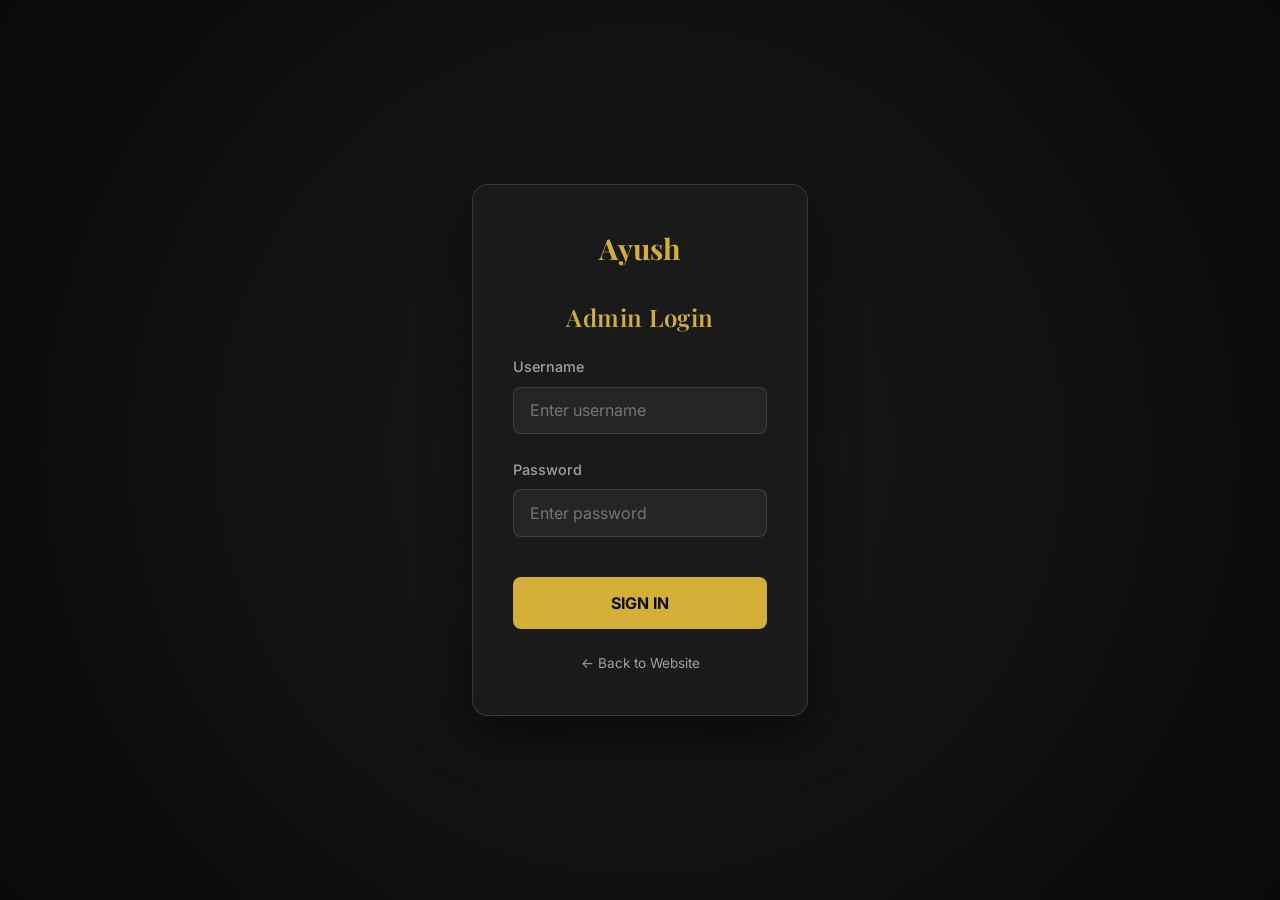
<file: index.html>
<!DOCTYPE html>
<html lang="en">
<head>
    <meta charset="UTF-8">
    <meta name="viewport" content="width=device-width, initial-scale=1.0">
    <meta name="robots" content="noindex, nofollow">
    <title>Admin Dashboard | Ayush</title>
    
    <!-- Fonts -->
    <link rel="preconnect" href="https://fonts.googleapis.com">
    <link rel="preconnect" href="https://fonts.gstatic.com" crossorigin>
    <link href="https://fonts.googleapis.com/css2?family=Inter:wght@300;400;500;600;700&family=Playfair+Display:ital,wght@0,400;0,600;0,700;1,400&display=swap" rel="stylesheet">
    
    <!-- Stylesheet -->
    <link rel="stylesheet" href="styles.css">
    
    <!-- Settings Loader -->
    <script src="settings-loader.js"></script>
    
    <!-- Session Check -->
    <script>
        if (sessionStorage.getItem('ms_admin_logged_in') !== 'true') {
            window.location.href = 'login.html';
        }
    </script>
    <style>
        :root {
            --bg-darker: #0a0a0a;
            --bg-card: #1a1a1a;
            --text-gold: #D4AF37;
            --text-white: #ffffff;
            --text-gray: #a0a0a0;
        }

        body {
            background-color: var(--bg-darker);
            color: var(--text-white);
            font-family: 'Inter', sans-serif;
            margin: 0;
            padding: 0;
            display: flex;
            min-height: 100vh;
        }

        /* Sidebar Styles */
        .sidebar {
            width: 260px;
            background-color: var(--bg-card);
            border-right: 1px solid rgba(212, 175, 55, 0.2);
            display: flex;
            flex-direction: column;
            position: fixed;
            height: 100vh;
            z-index: 100;
            transition: left 0.3s cubic-bezier(0.4, 0, 0.2, 1);
        }

        .sidebar-header {
            padding: 2rem;
            border-bottom: 1px solid rgba(212, 175, 55, 0.1);
        }

        .sidebar-nav {
            padding: 1rem 0;
            flex-grow: 1;
        }

        .nav-item {
            padding: 1rem 2rem;
            display: flex;
            align-items: center;
            gap: 1rem;
            color: #d0d0d0;
            cursor: pointer;
            transition: all 0.3s ease;
            text-decoration: none;
            font-weight: 500;
        }

        .nav-item:hover, .nav-item.active {
            color: var(--text-gold);
            background: rgba(212, 175, 55, 0.08);
        }

        .nav-item svg {
            width: 20px;
            height: 20px;
            opacity: 0.9;
        }

        /* Table Grid Styles */
        .table-grid {
            display: grid;
            grid-template-columns: repeat(6, 1fr);
            gap: 1.2rem;
            margin-top: 1rem;
        }

        .table-card {
            background: linear-gradient(145deg, var(--bg-card), #222);
            border: 1px solid rgba(212, 175, 55, 0.1);
            border-radius: 12px;
            padding: 1.2rem 0.8rem;
            text-align: center;
            transition: all 0.3s cubic-bezier(0.4, 0, 0.2, 1);
            position: relative;
            display: flex;
            flex-direction: column;
            justify-content: space-between;
            min-height: 180px;
            box-shadow: 0 4px 15px rgba(0, 0, 0, 0.3);
        }

        .table-card:hover {
            transform: translateY(-8px);
            border-color: var(--text-gold);
            box-shadow: 0 8px 25px rgba(212, 175, 55, 0.15);
        }

        .table-number {
            font-size: 1.4rem;
            font-weight: 800;
            color: var(--text-gold);
            margin-bottom: 0.5rem;
            display: block;
            font-family: 'Playfair Display', serif;
        }

        .table-status {
            font-size: 0.7rem;
            text-transform: uppercase;
            font-weight: 700;
            padding: 0.4rem 0.8rem;
            border-radius: 4px;
            letter-spacing: 1px;
            display: inline-block;
            margin: 0 auto;
        }

        .status-empty { 
            background: rgba(40, 167, 69, 0.1); 
            color: #28a745; 
            border: 1px solid rgba(40, 167, 69, 0.4); 
        }
        .status-full { 
            background: rgba(220, 53, 69, 0.1); 
            color: #dc3545; 
            border: 1px solid rgba(220, 53, 69, 0.4); 
        }
        .status-maintenance { 
            background: rgba(255, 193, 7, 0.1); 
            color: #ffc107; 
            border: 1px solid rgba(255, 193, 7, 0.4); 
        }

        .table-actions {
            margin-top: 1rem;
            display: flex;
            flex-direction: column;
            gap: 0.4rem;
        }

        @media (max-width: 1400px) {
            .table-grid { grid-template-columns: repeat(4, 1fr); }
        }

        @media (max-width: 992px) {
            .table-grid { grid-template-columns: repeat(3, 1fr); }
        }

        @media (max-width: 768px) {
            .table-grid { grid-template-columns: repeat(2, 1fr); }
        }

        /* Main Content Styles */
        .main-content {
            flex-grow: 1;
            margin-left: 260px;
            display: flex;
            flex-direction: column;
            width: calc(100% - 260px);
            transition: all 0.3s cubic-bezier(0.4, 0, 0.2, 1);
        }

        /* Mobile Adjustments */
        .mobile-menu-btn {
            display: none;
            background: none;
            border: none;
            color: var(--text-gold);
            cursor: pointer;
            padding: 0.5rem;
            z-index: 1002;
        }

        .desktop-menu-btn {
            background: none;
            border: none;
            color: var(--text-gold);
            cursor: pointer;
            padding: 0.5rem;
            display: flex;
            align-items: center;
            justify-content: center;
            transition: all 0.3s ease;
        }

        .desktop-menu-btn:hover {
            transform: scale(1.1);
        }

        /* Sidebar Collapsed State (Desktop) */
        body.sidebar-collapsed .sidebar {
            left: -260px;
        }
        body.sidebar-collapsed .main-content {
            margin-left: 0;
            width: 100%;
        }

        @media (max-width: 992px) {
            .sidebar {
                left: -260px;
            }
            .sidebar.active {
                left: 0;
            }
            .main-content {
                margin-left: 0;
                width: 100%;
            }
            .mobile-menu-btn {
                display: block;
            }
            .desktop-menu-btn {
                display: none;
            }
            .sidebar-overlay {
                display: none;
                position: fixed;
                top: 0;
                left: 0;
                width: 100%;
                height: 100%;
                background: rgba(0, 0, 0, 0.7);
                z-index: 99;
                backdrop-filter: blur(5px);
            }
            .sidebar-overlay.active {
                display: block;
            }
        }

        @media (max-width: 576px) {
            .admin-header {
                padding: 1rem;
            }
            .main-section {
                padding: 1rem;
            }
            .table-grid {
                grid-template-columns: 1fr;
            }
            .management-options {
                flex-direction: column;
            }
            .mgmt-tab-btn {
                width: 100%;
            }
            .bookings-table-wrapper {
                overflow-x: auto;
                -webkit-overflow-scrolling: touch;
            }
            .bill-content {
                width: 95% !important;
                padding: 1.5rem !important;
                margin: 1rem !important;
            }
            .stat-card {
                padding: 1rem;
            }
        }

        .main-section {
            padding: 2rem;
            flex-grow: 1;
        }

        .admin-header {
            background-color: var(--bg-card);
            padding: 1.5rem 2rem;
            display: flex;
            justify-content: space-between;
            align-items: center;
            border-bottom: 1px solid rgba(212, 175, 55, 0.2);
            position: sticky;
            top: 0;
            z-index: 90;
        }

        .admin-logo {
            font-family: 'Playfair Display', serif;
            font-size: 1.5rem;
            font-weight: 700;
            color: var(--text-white);
            text-decoration: none;
        }

        .admin-logo span {
            color: var(--text-gold);
        }

        .admin-container {
            max-width: 1200px;
            margin: 2rem auto;
            padding: 0 1rem;
        }

        .dashboard-title {
            font-family: 'Playfair Display', serif;
            font-size: 2.5rem;
            margin-bottom: 2rem;
            color: var(--text-gold);
        }

        .stats-grid {
            display: grid;
            grid-template-columns: repeat(auto-fit, minmax(200px, 1fr));
            gap: 1.5rem;
            margin-bottom: 3rem;
        }

        .stat-card {
            background-color: var(--bg-card);
            padding: 1.5rem;
            border-radius: 12px;
            border: 1px solid rgba(255, 255, 255, 0.05);
            text-align: center;
            transition: all 0.3s ease;
        }

        @keyframes spin {
            to { transform: rotate(360deg); }
        }

        .mgmt-tab-btn {
            background: rgba(255, 255, 255, 0.03);
            border: 1px solid rgba(212, 175, 55, 0.2);
            color: #d0d0d0;
            padding: 0.8rem 1.5rem;
            border-radius: 8px;
            cursor: pointer;
            font-weight: 600;
            transition: all 0.3s ease;
            display: flex;
            align-items: center;
            gap: 0.5rem;
        }

        .mgmt-tab-btn:hover {
            background: rgba(212, 175, 55, 0.1);
            border-color: var(--text-gold);
        }

        .mgmt-tab-btn.active {
            background: var(--text-gold);
            color: var(--bg-darker);
            border-color: var(--text-gold);
        }

        .mgmt-tab-btn.active span {
            color: var(--bg-darker) !important;
        }

        .stat-card h3 {
            font-size: 0.9rem;
            color: #d0d0d0;
            margin-bottom: 0.5rem;
            text-transform: uppercase;
            letter-spacing: 1px;
            font-weight: 600;
        }

        .stat-card p {
            font-size: 2rem;
            font-weight: 700;
            color: var(--text-gold);
            margin: 0;
        }

        .bookings-table-wrapper {
            background-color: var(--bg-card);
            border-radius: 12px;
            overflow: hidden;
            border: 1px solid rgba(255, 255, 255, 0.05);
            box-shadow: 0 10px 30px rgba(0, 0, 0, 0.5);
        }

        table {
            width: 100%;
            border-collapse: collapse;
            text-align: left;
        }

        thead {
            background-color: rgba(212, 175, 55, 0.1);
        }

        th {
            padding: 1.25rem 1rem;
            color: var(--text-gold);
            font-weight: 600;
            text-transform: uppercase;
            font-size: 0.8rem;
            letter-spacing: 0.5px;
        }

        td {
            padding: 1.25rem 1rem;
            border-bottom: 1px solid rgba(255, 255, 255, 0.05);
            font-size: 0.95rem;
        }

        tr:last-child td {
            border-bottom: none;
        }

        tr:hover td {
            background-color: rgba(255, 255, 255, 0.02);
        }

        .status-badge {
            padding: 0.4rem 0.8rem;
            border-radius: 20px;
            font-size: 0.75rem;
            font-weight: 600;
            text-transform: uppercase;
        }

        .status-pending { background-color: rgba(255, 193, 7, 0.2); color: #ffc107; }
        .status-confirmed { background-color: rgba(40, 167, 69, 0.2); color: #28a745; }
        .status-cancelled { background-color: rgba(220, 53, 69, 0.2); color: #dc3545; }

        .action-btn {
            background: none;
            border: 1px solid rgba(212, 175, 55, 0.3);
            color: var(--text-gold);
            padding: 0.5rem 1rem;
            border-radius: 6px;
            cursor: pointer;
            font-size: 0.85rem;
            transition: all 0.3s ease;
            margin-right: 0.5rem;
        }

        .action-btn:hover {
            background-color: var(--text-gold);
            color: var(--bg-darker);
        }

        .delete-btn {
            border-color: rgba(220, 53, 69, 0.3);
            color: #dc3545;
        }

        .delete-btn:hover {
            background-color: #dc3545;
            color: white;
        }

        /* Bill Modal Styles */
        .bill-modal {
            display: none;
            position: fixed;
            top: 0;
            left: 0;
            width: 100%;
            height: 100%;
            background: rgba(0, 0, 0, 0.8);
            z-index: 1000;
            justify-content: center;
            align-items: center;
            backdrop-filter: blur(5px);
        }

        .bill-content {
            background: var(--bg-card);
            width: 90%;
            max-width: 800px;
            max-height: 90vh;
            border-radius: 12px;
            padding: 2rem;
            border: 1px solid rgba(212, 175, 55, 0.2);
            overflow-y: auto;
            display: flex;
            flex-direction: column;
            gap: 1.5rem;
        }

        .bill-header-actions {
            display: flex;
            justify-content: space-between;
            align-items: center;
        }

        .bill-form {
            display: grid;
            grid-template-columns: 1fr 1fr;
            gap: 1.5rem;
        }

        .form-section {
            display: flex;
            flex-direction: column;
            gap: 1rem;
        }

        .item-row {
            display: grid;
            grid-template-columns: 2fr 1fr 1fr;
            gap: 0.5rem;
            margin-bottom: 0.5rem;
        }

        .bill-input {
            background: rgba(255, 255, 255, 0.08);
            border: 1px solid rgba(255, 255, 255, 0.2);
            padding: 0.8rem;
            border-radius: 4px;
            color: white;
            font-size: 0.95rem;
            width: 100%;
        }

        .bill-input::placeholder {
            color: rgba(255, 255, 255, 0.4);
        }

        .bill-input:focus {
            border-color: var(--text-gold);
            background: rgba(255, 255, 255, 0.12);
            outline: none;
        }

        select.bill-input option {
            background-color: var(--bg-card);
            color: white;
        }

        .form-section h3 {
            color: var(--text-gold);
            font-size: 1rem;
            margin-bottom: 1rem;
            border-bottom: 1px solid rgba(212, 175, 55, 0.2);
            padding-bottom: 0.5rem;
        }

        .form-section label {
            display: block;
            margin-bottom: 0.5rem;
            font-weight: 500;
            color: var(--text-white) !important; /* Force visibility */
        }

        /* Receipt Preview */
        #receipt-preview {
            background: white;
            color: black;
            padding: 2rem;
            font-family: 'Courier New', Courier, monospace;
            border-radius: 4px;
            display: none; /* Only show when generating */
        }

        .receipt-header {
            text-align: center;
            border-bottom: 1px dashed black;
            padding-bottom: 1rem;
            margin-bottom: 1rem;
        }

        .receipt-body {
            margin-bottom: 1rem;
        }

        .receipt-line {
            display: flex;
            justify-content: space-between;
            margin-bottom: 0.3rem;
        }

        .receipt-footer {
            border-top: 1px dashed black;
            padding-top: 1rem;
            text-align: center;
        }

        .receipt-footer b {
            display: block;
            margin-top: 1rem;
            font-size: 1.2rem;
        }

        @media print {
            body {
                background: white !important;
                color: black !important;
                margin: 0 !important;
                padding: 0 !important;
                display: block !important;
            }
            .sidebar, .main-content, .admin-header, .admin-container, .bill-modal {
                display: none !important;
            }
            #receipt-preview {
                display: block !important;
                visibility: visible !important;
                position: absolute !important;
                left: 0 !important;
                top: 0 !important;
                width: 100% !important;
                padding: 20px !important;
            }
            #receipt-preview * {
                visibility: visible !important;
            }
        }

        .empty-state {
            padding: 4rem 2rem;
            text-align: center;
            color: var(--text-gray);
        }

        .empty-state svg {
            width: 64px;
            height: 64px;
            margin-bottom: 1rem;
            stroke: var(--text-gold);
            opacity: 0.5;
        }

        .settings-grid {
            display: grid;
            grid-template-columns: repeat(auto-fit, minmax(300px, 1fr));
            gap: 2rem;
        }

        .settings-card {
            background: var(--bg-card);
            border: 1px solid rgba(212, 175, 55, 0.1);
            border-radius: 12px;
            padding: 1.5rem;
            box-shadow: 0 4px 15px rgba(0, 0, 0, 0.3);
        }

        .settings-card h4 {
            color: var(--text-gold);
            margin-top: 0;
            margin-bottom: 1.5rem;
            border-bottom: 1px solid rgba(212, 175, 55, 0.1);
            padding-bottom: 0.5rem;
        }

        .settings-group {
            margin-bottom: 1.5rem;
        }

        .settings-group label {
            display: block;
            margin-bottom: 0.5rem;
            font-size: 0.9rem;
            color: var(--text-gray);
        }

        .settings-group input[type="text"],
        .settings-group input[type="password"],
        .settings-group input[type="color"] {
            width: 100%;
            background: rgba(255, 255, 255, 0.05);
            border: 1px solid rgba(255, 255, 255, 0.1);
            padding: 0.8rem;
            border-radius: 6px;
            color: white;
            transition: all 0.3s ease;
        }

        .settings-group input:focus {
            border-color: var(--text-gold);
            outline: none;
            background: rgba(255, 255, 255, 0.08);
        }

        .toggle-group {
            display: flex;
            justify-content: space-between;
            align-items: center;
            padding: 0.8rem 0;
            border-bottom: 1px solid rgba(255, 255, 255, 0.05);
        }

        .toggle-group:last-child {
            border-bottom: none;
        }

        .switch {
            position: relative;
            display: inline-block;
            width: 50px;
            height: 24px;
        }

        .switch input {
            opacity: 0;
            width: 0;
            height: 0;
        }

        .slider {
            position: absolute;
            cursor: pointer;
            top: 0;
            left: 0;
            right: 0;
            bottom: 0;
            background-color: #333;
            transition: .4s;
            border-radius: 24px;
        }

        .slider:before {
            position: absolute;
            content: "";
            height: 18px;
            width: 18px;
            left: 3px;
            bottom: 3px;
            background-color: white;
            transition: .4s;
            border-radius: 50%;
        }

        input:checked + .slider {
            background-color: #28a745;
        }

        input:checked + .slider:before {
            transform: translateX(26px);
        }

        .save-btn {
            background: var(--text-gold);
            color: var(--bg-darker);
            border: none;
            padding: 1rem 2rem;
            border-radius: 8px;
            font-weight: 700;
            cursor: pointer;
            width: 100%;
            margin-top: 1rem;
            transition: all 0.3s ease;
        }

        .save-btn:hover {
            transform: translateY(-2px);
            box-shadow: 0 4px 15px rgba(212, 175, 55, 0.3);
        }

        /* Sliding Tabs Support */
        .admin-container {
            overflow: hidden;
            position: relative;
            padding: 0 !important; /* Managed by tabs */
            max-width: 100% !important;
        }

        .tabs-slider {
            display: flex;
            transition: transform 0.6s cubic-bezier(0.23, 1, 0.32, 1);
            width: 700%; /* 7 tabs */
        }

        .tab-content {
            width: 14.285%; /* 100/7 */
            flex-shrink: 0;
            padding: 2rem;
            box-sizing: border-box;
            min-height: 80vh;
        }

        /* Scrollable Options */
        .management-options {
            display: flex;
            gap: 1rem;
            margin-bottom: 2rem;
            overflow-x: auto;
            padding: 0.5rem 0.2rem 1.5rem;
            flex-wrap: nowrap !important; /* Force single line */
            -webkit-overflow-scrolling: touch;
            scrollbar-width: thin;
            scrollbar-color: var(--text-gold) rgba(255,255,255,0.05);
        }

        .management-options::-webkit-scrollbar {
            height: 4px;
        }
        .management-options::-webkit-scrollbar-track {
            background: rgba(255,255,255,0.05);
            border-radius: 10px;
        }
        .management-options::-webkit-scrollbar-thumb {
            background: var(--text-gold);
            border-radius: 10px;
        }

        .mgmt-tab-btn {
            flex-shrink: 0; /* Don't squash buttons */
            min-width: 180px;
        }

        @media (max-width: 768px) {
            .bookings-table-wrapper {
                overflow-x: auto;
            }
            
            .dashboard-title {
                font-size: 2rem;
            }
        }
    </style>
</head>
<body>
    <div class="sidebar-overlay" id="sidebar-overlay" onclick="toggleSidebar()"></div>
    
    <!-- Sidebar -->
    <aside class="sidebar" id="sidebar">
        <div class="sidebar-header">
            <a href="index.html" class="admin-logo">
                <span>Ayush</span>
            </a>
        </div>
        <nav class="sidebar-nav">
            <div class="nav-item active" onclick="switchTab('billing')">
                <svg width="24" height="24" viewBox="0 0 24 24" fill="none" stroke="currentColor" stroke-width="2"><path d="M19 21l-7-5-7 5V5a2 2 0 0 1 2-2h10a2 2 0 0 1 2 2z"></path></svg>
                Billing & Bookings
            </div>
            <div class="nav-item" onclick="switchTab('tables')">
                <svg width="24" height="24" viewBox="0 0 24 24" fill="none" stroke="currentColor" stroke-width="2"><rect x="3" y="3" width="18" height="18" rx="2" ry="2"></rect><line x1="3" y1="9" x2="21" y2="9"></line><line x1="9" y1="21" x2="9" y2="9"></line></svg>
                Table Status
            </div>
            <div class="nav-item" onclick="switchTab('requests')">
                <svg width="24" height="24" viewBox="0 0 24 24" fill="none" stroke="currentColor" stroke-width="2"><path d="M21 15a2 2 0 0 1-2 2H7l-4 4V5a2 2 0 0 1 2-2h14a2 2 0 0 1 2 2z"></path></svg>
                Customer Orders
            </div>
            <div class="nav-item" onclick="switchTab('settings')">
                <svg width="24" height="24" viewBox="0 0 24 24" fill="none" stroke="currentColor" stroke-width="2"><circle cx="12" cy="12" r="3"></circle><path d="M19.4 15a1.65 1.65 0 0 0 .33 1.82l.06.06a2 2 0 0 1 0 2.83 2 2 0 0 1-2.83 0l-.06-.06a1.65 1.65 0 0 0-1.82-.33 1.65 1.65 0 0 0-1 1.51V21a2 2 0 0 1-2 2 2 2 0 0 1-2-2v-.09A1.65 1.65 0 0 0 9 19.4a1.65 1.65 0 0 0-1.82.33l-.06.06a2 2 0 0 1-2.83 0 2 2 0 0 1 0-2.83l.06-.06a1.65 1.65 0 0 0 .33-1.82 1.65 1.65 0 0 0-1.51-1H3a2 2 0 0 1-2-2 2 2 0 0 1 2-2h.09A1.65 1.65 0 0 0 4.6 9a1.65 1.65 0 0 0-.33-1.82l-.06-.06a2 2 0 0 1 0-2.83 2 2 0 0 1 2.83 0l.06.06a1.65 1.65 0 0 0 1.82.33H9a1.65 1.65 0 0 0 1-1.51V3a2 2 0 0 1 2-2 2 2 0 0 1 2 2v.09a1.65 1.65 0 0 0 1 1.51 1.65 1.65 0 0 0 1.82-.33l.06-.06a2 2 0 0 1 2.83 0 2 2 0 0 1 0 2.83l-.06.06a1.65 1.65 0 0 0-.33 1.82V9a1.65 1.65 0 0 0 1.51 1H21a2 2 0 0 1 2 2 2 2 0 0 1-2 2h-.09a1.65 1.65 0 0 0-1.51 1z"></path></svg>
                Menu Settings
            </div>
            <div class="nav-item" onclick="switchTab('management')">
                <svg width="24" height="24" viewBox="0 0 24 24" fill="none" stroke="currentColor" stroke-width="2"><rect x="3" y="3" width="7" height="7"></rect><rect x="14" y="3" width="7" height="7"></rect><rect x="14" y="14" width="7" height="7"></rect><rect x="3" y="14" width="7" height="7"></rect></svg>
                Management
            </div>
            <div class="nav-item" onclick="switchTab('accounts')">
                <svg width="24" height="24" viewBox="0 0 24 24" fill="none" stroke="currentColor" stroke-width="2"><rect x="2" y="7" width="20" height="14" rx="2" ry="2"></rect><path d="M16 21V5a2 2 0 0 0-2-2h-4a2 2 0 0 0-2 2v16"></path></svg>
                Accounts
            </div>
            <div class="nav-item" onclick="switchTab('website-settings')">
                <svg width="24" height="24" viewBox="0 0 24 24" fill="none" stroke="currentColor" stroke-width="2"><circle cx="12" cy="12" r="3"></circle><path d="M19.4 15a1.65 1.65 0 0 0 .33 1.82l.06.06a2 2 0 0 1 0 2.83 2 2 0 0 1-2.83 0l-.06-.06a1.65 1.65 0 0 0-1.82-.33 1.65 1.65 0 0 0-1 1.51V21a2 2 0 0 1-2 2 2 2 0 0 1-2-2v-.09A1.65 1.65 0 0 0 9 19.4a1.65 1.65 0 0 0-1.82.33l-.06.06a2 2 0 0 1-2.83 0 2 2 0 0 1 0-2.83l.06-.06a1.65 1.65 0 0 0 .33-1.82 1.65 1.65 0 0 0-1.51-1H3a2 2 0 0 1-2-2 2 2 0 0 1 2-2h.09A1.65 1.65 0 0 0 4.6 9a1.65 1.65 0 0 0-.33-1.82l-.06-.06a2 2 0 0 1 0-2.83 2 2 0 0 1 2.83 0l.06.06a1.65 1.65 0 0 0 1.82.33H9a1.65 1.65 0 0 0 1-1.51V3a2 2 0 0 1 2-2 2 2 0 0 1 2 2v.09a1.65 1.65 0 0 0 1 1.51 1.65 1.65 0 0 0 1.82-.33l.06-.06a2 2 0 0 1 2.83 0 2 2 0 0 1 0 2.83l-.06.06a1.65 1.65 0 0 0-.33 1.82V9a1.65 1.65 0 0 0 1.51 1H21a2 2 0 0 1 2 2 2 2 0 0 1-2 2h-.09a1.65 1.65 0 0 0-1.51 1z"></path></svg>
                Website Settings
            </div>
        </nav>
        <div style="padding: 2rem; border-top: 1px solid rgba(212, 175, 55, 0.1); display: flex; flex-direction: column; gap: 0.5rem;">
            <a href="home.html" class="nav-item" style="padding: 0.8rem 1rem;">
                <svg width="20" height="20" viewBox="0 0 24 24" fill="none" stroke="currentColor" stroke-width="2"><path d="M3 9l9-7 9 7v11a2 2 0 0 1-2 2H5a2 2 0 0 1-2-2z"></path><polyline points="9 22 9 12 15 12 15 22"></polyline></svg>
                View Website
            </a>
            <a href="order.html" class="nav-item" style="padding: 0.8rem 1rem;">
                <svg width="20" height="20" viewBox="0 0 24 24" fill="none" stroke="currentColor" stroke-width="2"><path d="M16 4h2a2 2 0 0 1 2 2v14a2 2 0 0 1-2 2H6a2 2 0 0 1-2-2V6a2 2 0 0 1 2-2h2"></path><rect x="8" y="2" width="8" height="4" rx="1" ry="1"></rect></svg>
                Order Portal
            </a>
            <a href="kitchen.html" class="nav-item" style="padding: 0.8rem 1rem;">
                <svg width="20" height="20" viewBox="0 0 24 24" fill="none" stroke="currentColor" stroke-width="2"><path d="M3 2v7c0 1.1.9 2 2 2h4a2 2 0 0 0 2-2V2"></path><path d="M7 2v20"></path><path d="M21 15V2v0a5 5 0 0 0-5 5v6c0 1.1.9 2 2 2h3Zm0 0v7"></path></svg>
                Cooking Portal
            </a>
            <a href="waiter.html" class="nav-item" style="padding: 0.8rem 1rem;">
                <svg width="20" height="20" viewBox="0 0 24 24" fill="none" stroke="currentColor" stroke-width="2"><circle cx="12" cy="12" r="10"></circle><polyline points="12 6 12 12 16 14"></polyline></svg>
                Waiter Portal
            </a>
            <div class="nav-item" onclick="adminLogout()" style="padding: 0.8rem 1rem; color: #dc3545;">
                <svg width="20" height="20" viewBox="0 0 24 24" fill="none" stroke="currentColor" stroke-width="2"><path d="M9 21H5a2 2 0 0 1-2-2V5a2 2 0 0 1 2-2h4"></path><polyline points="16 17 21 12 16 7"></polyline><line x1="21" y1="12" x2="9" y2="12"></line></svg>
                Logout
            </div>
        </div>
    </aside>

    <div class="main-content">
        <header class="admin-header">
            <div style="display: flex; align-items: center; gap: 1rem;">
                <button class="mobile-menu-btn" onclick="toggleSidebar()">
                    <svg width="24" height="24" viewBox="0 0 24 24" fill="none" stroke="currentColor" stroke-width="2"><line x1="3" y1="12" x2="21" y2="12"></line><line x1="3" y1="6" x2="21" y2="6"></line><line x1="3" y1="18" x2="21" y2="18"></line></svg>
                </button>
                <button class="desktop-menu-btn" onclick="toggleDesktopSidebar()">
                    <svg width="24" height="24" viewBox="0 0 24 24" fill="none" stroke="currentColor" stroke-width="2"><line x1="3" y1="12" x2="21" y2="12"></line><line x1="3" y1="6" x2="21" y2="6"></line><line x1="3" y1="18" x2="21" y2="18"></line></svg>
                </button>
                <h2 id="current-tab-title" style="color: var(--text-gold);">Billing & Bookings</h2>
            </div>
            <div class="admin-nav">
                <span id="last-update" style="font-size: 0.8rem; color: var(--text-gray); margin-right: 1rem;"></span>
            </div>
        </header>

        <main class="admin-container">
            <div class="tabs-slider" id="tabs-slider">
                <!-- Billing Tab -->
                <div id="billing-tab" class="tab-content">
                    <div class="settings-header" style="display: flex; justify-content: space-between; align-items: center; margin-bottom: 2rem;">
                        <h3>Reservations & Walk-ins</h3>
                        <button class="action-btn" style="border-color: #28a745; color: #28a745;" onclick="openBillModal()">+ New Quick Bill (Walk-in)</button>
                    </div>
                    
                    <div class="stats-grid">
                        <div class="stat-card depth-card">
                            <h3>Total Bookings</h3>
                            <p id="total-bookings">0</p>
                        </div>
                        <div class="stat-card depth-card">
                            <h3>Today's Bookings</h3>
                            <p id="today-bookings">0</p>
                        </div>
                        <div class="stat-card depth-card">
                            <h3>Pending</h3>
                            <p id="pending-bookings">0</p>
                        </div>
                    </div>

                    <div class="bookings-table-wrapper">
                        <table id="bookings-table">
                            <thead>
                                <tr>
                                    <th>Date & Time</th>
                                    <th>Customer</th>
                                    <th>Guests</th>
                                    <th>Preference</th>
                                    <th>Status</th>
                                    <th>Actions</th>
                                </tr>
                            </thead>
                            <tbody id="bookings-list">
                                <!-- Bookings will be injected here -->
                            </tbody>
                        </table>
                        <div id="empty-state" class="empty-state" style="display: none;">
                            <svg width="24" height="24" viewBox="0 0 24 24" fill="none" stroke="currentColor" stroke-width="2"><path d="M19 21l-7-5-7 5V5a2 2 0 0 1 2-2h10a2 2 0 0 1 2 2z"></path></svg>
                            <h3>No bookings found</h3>
                            <p>New reservations will appear here as they come in.</p>
                        </div>
                    </div>
                </div>

                <!-- Table Status Tab -->
                <div id="tables-tab" class="tab-content">
                    <div class="settings-header" style="display: flex; justify-content: space-between; align-items: center; margin-bottom: 2rem;">
                        <h3>Table Management</h3>
                        <button class="action-btn" style="border-color: var(--text-gold); color: var(--text-gold);" onclick="addNewTable()">+ Add New Table</button>
                    </div>
                    
                    <div class="table-grid" id="table-status-grid">
                        <!-- Tables will be injected here -->
                    </div>
                </div>

                <!-- Customer Requests Tab -->
                <div id="requests-tab" class="tab-content">
                    <div class="settings-header" style="display: flex; justify-content: space-between; align-items: center; margin-bottom: 2rem;">
                        <h3>Live Customer Orders</h3>
                        <span id="request-count-badge" class="status-badge status-full">0 New</span>
                    </div>
                    
                    <div class="bookings-table-wrapper">
                        <table>
                            <thead>
                                <tr>
                                    <th>Table</th>
                                    <th>Order Items</th>
                                    <th>Total</th>
                                    <th>Time</th>
                                    <th>Actions</th>
                                </tr>
                            </thead>
                            <tbody id="customer-requests-list">
                                <!-- Requests will be injected here -->
                            </tbody>
                        </table>
                    </div>
                </div>

                <!-- Settings Tab -->
                <div id="settings-tab" class="tab-content">
                    <div class="settings-header" style="display: flex; justify-content: space-between; align-items: center; margin-bottom: 2rem;">
                        <h3>Menu Management</h3>
                        <button class="action-btn" onclick="openAddFoodModal()">+ Add New Food</button>
                    </div>
                    
                    <div class="bookings-table-wrapper">
                        <table id="menu-management-table">
                            <thead>
                                <tr>
                                    <th>Category</th>
                                    <th>Food Name</th>
                                    <th>Price</th>
                                    <th>Actions</th>
                                </tr>
                            </thead>
                            <tbody id="menu-items-list">
                                <!-- Menu items will be injected here -->
                            </tbody>
                        </table>
                    </div>
                </div>

                <!-- Management Tab -->
                <div id="management-tab" class="tab-content">
                    <div class="settings-header" style="display: flex; justify-content: space-between; align-items: center; margin-bottom: 2rem;">
                        <h3>Management Dashboard</h3>
                    </div>
                    
                    <div class="management-options">
                        <button class="mgmt-tab-btn depth-card" id="btn-total-sales" onclick="switchManagementSubTab('total-sales')">
                            Total Sales <span id="mgmt-total-sales" style="color: var(--text-gold);">₹0</span>
                        </button>
                        <button class="mgmt-tab-btn depth-card" id="btn-profit" onclick="switchManagementSubTab('profit')">
                            Profit <span id="mgmt-profit" style="color: var(--text-gold);">₹0</span>
                        </button>
                        <button class="mgmt-tab-btn depth-card" id="btn-staff-expense" onclick="switchManagementSubTab('staff-expense')">
                            Staff Expense <span id="mgmt-staff-expense" style="color: var(--text-gold);">₹0</span>
                        </button>
                        <button class="mgmt-tab-btn depth-card" id="btn-requirement" onclick="switchManagementSubTab('requirement')">
                            Requirement
                        </button>
                        <button class="mgmt-tab-btn depth-card" id="btn-stock" onclick="switchManagementSubTab('stock')">
                            Stock
                        </button>
                    </div>

                    <div id="mgmt-content" class="bookings-table-wrapper" style="padding: 2rem; background: var(--bg-card); border-radius: 8px; border: 1px solid rgba(212, 175, 55, 0.1);">
                        <h4 id="mgmt-subtab-title" style="color: var(--text-gold); margin-bottom: 1rem;">Total Sales Overview</h4>
                        <div id="mgmt-subtab-body">
                            <!-- Content will be injected here -->
                        </div>
                    </div>
                </div>

                <!-- Accounts Tab -->
                <div id="accounts-tab" class="tab-content">
                    <div class="settings-header" style="display: flex; justify-content: space-between; align-items: center; margin-bottom: 2rem;">
                        <h3>Financial Accounts</h3>
                    </div>
                    
                    <div class="management-options">
                        <button class="mgmt-tab-btn depth-card" id="btn-online-trans" onclick="switchAccountsSubTab('online')">
                            Online Transactions <span id="acc-online-total" style="color: var(--text-gold);">₹0</span>
                        </button>
                        <button class="mgmt-tab-btn depth-card" id="btn-offline-trans" onclick="switchAccountsSubTab('offline')">
                            Offline (Cash) <span id="acc-offline-total" style="color: var(--text-gold);">₹0</span>
                        </button>
                    </div>

                    <div id="acc-content" class="bookings-table-wrapper" style="padding: 2rem; background: var(--bg-card); border-radius: 8px; border: 1px solid rgba(212, 175, 55, 0.1);">
                        <h4 id="acc-subtab-title" style="color: var(--text-gold); margin-bottom: 1rem;">Transaction History</h4>
                        <div id="acc-subtab-body">
                            <table style="width: 100%; border-collapse: collapse;">
                                <thead>
                                    <tr style="border-bottom: 2px solid rgba(212, 175, 55, 0.2);">
                                        <th style="text-align: left; padding: 1rem 0;">Date</th>
                                        <th style="text-align: left; padding: 1rem 0;">Customer</th>
                                        <th style="text-align: right; padding: 1rem 0;">Amount</th>
                                        <th style="text-align: center; padding: 1rem 0;">Status</th>
                                    </tr>
                                </thead>
                                <tbody id="acc-transactions-list">
                                    <!-- Transactions will be injected here -->
                                </tbody>
                            </table>
                        </div>
                    </div>
                </div>

                <!-- Website Settings Tab -->
                <div id="website-settings-tab" class="tab-content">
                    <div class="settings-header" style="display: flex; justify-content: space-between; align-items: center; margin-bottom: 2rem;">
                        <h3>Website Control Panel</h3>
                    </div>

                    <div class="settings-grid">
                        <!-- General Settings -->
                        <div class="settings-card">
                            <h4>General Information</h4>
                            <div class="settings-group">
                                <label>Website Name</label>
                                <input type="text" id="set-website-name" placeholder="Ayush Restaurant">
                            </div>
                            <div class="settings-group">
                                <label>Logo Text / URL</label>
                                <input type="text" id="set-website-logo" placeholder="Ayush">
                            </div>
                            <div class="settings-group">
                                <label>Theme Color</label>
                                <input type="color" id="set-theme-color" value="#D4AF37">
                            </div>
                        </div>

                        <!-- Portal Control -->
                        <div class="settings-card">
                            <h4>Portal Visibility</h4>
                            <div class="toggle-group">
                                <span>Order Portal</span>
                                <label class="switch">
                                    <input type="checkbox" id="set-portal-order" checked>
                                    <span class="slider"></span>
                                </label>
                            </div>
                            <div class="toggle-group">
                                <span>Kitchen Portal</span>
                                <label class="switch">
                                    <input type="checkbox" id="set-portal-kitchen" checked>
                                    <span class="slider"></span>
                                </label>
                            </div>
                            <div class="toggle-group">
                                <span>Waiter Portal</span>
                                <label class="switch">
                                    <input type="checkbox" id="set-portal-waiter" checked>
                                    <span class="slider"></span>
                                </label>
                            </div>
                            <div class="toggle-group">
                                <span>Order Sound Effect</span>
                                <label class="switch">
                                    <input type="checkbox" id="set-sound-enabled" checked>
                                    <span class="slider"></span>
                                </label>
                            </div>
                        </div>

                        <!-- Security -->
                        <div class="settings-card">
                            <h4>Admin Security</h4>
                            <div class="settings-group">
                                <label>New Admin Password</label>
                                <input type="password" id="set-new-password" placeholder="Leave blank to keep current">
                            </div>
                            <div class="settings-group">
                                <label>Confirm Password</label>
                                <input type="password" id="set-confirm-password" placeholder="Confirm new password">
                            </div>
                        </div>
                    </div>

                    <div style="margin-top: 2rem; display: flex; justify-content: flex-end;">
                        <button class="save-btn" style="max-width: 300px;" onclick="saveWebsiteSettings()">Save All Changes</button>
                    </div>
                </div>
            </div>
        </main>
    </div>

    <!-- Food Item Modal -->
    <div id="food-modal" class="bill-modal" role="dialog" aria-modal="true" aria-labelledby="food-modal-title">
        <div class="bill-content">
            <div class="bill-header-actions">
                <h2 id="food-modal-title" style="color: var(--text-gold);">Add New Food</h2>
                <button class="action-btn delete-btn" onclick="closeFoodModal()" aria-label="Close modal">Close</button>
            </div>
            
            <div class="bill-form">
                <p id="food-modal-desc" class="visually-hidden">Enter the details of the food item to add or edit in the menu.</p>
                <label for="food-category" style="font-size: 0.8rem; color: var(--text-gray);">Category</label>
                <select id="food-category" class="bill-input">
                    <option value="tandoor">Tandoor & Starters</option>
                    <option value="chinese">Chinese</option>
                    <option value="indian">Indian Main Course</option>
                    <option value="cocktails">Cocktails & Mocktails</option>
                    <option value="whisky">Whisky & Spirits</option>
                    <option value="beverages">Beverages</option>
                </select>
                
                <label style="font-size: 0.8rem; color: var(--text-gray); margin-top: 1rem;">Food Name</label>
                <input type="text" id="food-name" class="bill-input" placeholder="Enter food name">
                
                <label style="font-size: 0.8rem; color: var(--text-gray); margin-top: 1rem;">Price (₹)</label>
                <input type="number" id="food-price" class="bill-input" placeholder="Enter price">
                
                <input type="hidden" id="edit-food-index">
                <input type="hidden" id="edit-food-category">

                <button class="action-btn" style="margin-top: 2rem; border-color: #28a745; color: #28a745;" onclick="saveFoodItem()">Save Food Item</button>
            </div>
        </div>
    </div>

    <!-- Staff Modal -->
    <div id="staff-modal" class="bill-modal" role="dialog" aria-modal="true" aria-labelledby="staff-modal-title">
        <div class="bill-content" style="max-width: 500px;">
            <div class="bill-header-actions">
                <h2 id="staff-modal-title" style="color: var(--text-gold);">Add New Staff</h2>
                <button class="action-btn delete-btn" onclick="closeStaffModal()" aria-label="Close modal">Close</button>
            </div>
            
            <div class="bill-form">
                <label style="font-size: 0.8rem; color: var(--text-gray);">Staff Name</label>
                <input type="text" id="staff-name" class="bill-input" placeholder="Enter full name">
                
                <label style="font-size: 0.8rem; color: var(--text-gray); margin-top: 1rem;">Department</label>
                <select id="staff-dept" class="bill-input">
                    <option value="Kitchen">Kitchen</option>
                    <option value="Service">Service</option>
                    <option value="Utilities">Utilities</option>
                    <option value="Maintenance">Maintenance</option>
                    <option value="Management">Management</option>
                    <option value="Bar">Bar</option>
                </select>

                <label style="font-size: 0.8rem; color: var(--text-gray); margin-top: 1rem;">Salary (₹)</label>
                <input type="number" id="staff-salary" class="bill-input" placeholder="Enter monthly salary">
                
                <input type="hidden" id="edit-staff-index">

                <button class="action-btn" style="margin-top: 2rem; border-color: #28a745; color: #28a745; width: 100%;" onclick="saveStaffMember()">Save Staff Member</button>
            </div>
        </div>
    </div>

    <!-- Requirement Modal -->
    <div id="requirement-modal" class="bill-modal" role="dialog" aria-modal="true" aria-labelledby="requirement-modal-title">
        <div class="bill-content" style="max-width: 600px;">
            <div class="bill-header-actions">
                <h2 id="requirement-modal-title" style="color: var(--text-gold);">Add Food Requirement</h2>
                <button class="action-btn delete-btn" onclick="closeRequirementModal()" aria-label="Close modal">Close</button>
            </div>
            
            <div class="bill-form">
                <label style="font-size: 0.8rem; color: var(--text-gray);">Food Name</label>
                <div style="display: flex; gap: 0.5rem; margin-bottom: 1rem;">
                    <input type="text" id="req-food-name" class="bill-input" style="margin-bottom: 0;" placeholder="e.g. Chicken Tikka">
                    <button class="action-btn" id="ai-suggest-btn" onclick="suggestRequirementAI()" style="border-color: #007bff; color: #007bff; white-space: nowrap; display: flex; align-items: center; gap: 0.5rem;">
                        <svg width="16" height="16" viewBox="0 0 24 24" fill="none" stroke="currentColor" stroke-width="2"><path d="M21 12.79A9 9 0 1 1 11.21 3 7 7 0 0 0 21 12.79z"></path></svg>
                        Suggest AI
                    </button>
                </div>
                
                <div id="ai-loading" style="display: none; font-size: 0.8rem; color: #007bff; margin-bottom: 1rem; align-items: center; gap: 0.5rem;">
                    <div class="spinner" style="width: 12px; height: 12px; border: 2px solid #007bff; border-top-color: transparent; border-radius: 50%; animation: spin 1s linear infinite;"></div>
                    AI is analyzing ingredients...
                </div>
                
                <label style="font-size: 0.8rem; color: var(--text-gray);">Ingredients & Requirements</label>
                <textarea id="req-details" class="bill-input" style="min-height: 150px; padding: 1rem; line-height: 1.5;" placeholder="List all ingredients and making requirements..."></textarea>
                
                <label style="font-size: 0.8rem; color: var(--text-gray); margin-top: 1rem;">Estimated Cost (₹)</label>
                <input type="number" id="req-cost" class="bill-input" placeholder="Enter estimated making cost">

                <input type="hidden" id="edit-req-index">

                <button class="action-btn" style="margin-top: 2rem; border-color: #28a745; color: #28a745; width: 100%;" onclick="saveRequirement()">Save Requirement</button>
            </div>
        </div>
    </div>

    <!-- Bill Generation Modal -->
    <div id="bill-modal" class="bill-modal" role="dialog" aria-modal="true" aria-labelledby="bill-modal-title" aria-describedby="bill-modal-desc">
        <div class="bill-content">
            <div class="bill-header-actions">
                <h2 id="bill-modal-title" style="color: var(--text-gold);">Generate Bill</h2>
                <button class="action-btn delete-btn" onclick="closeBillModal()" aria-label="Close modal">Close</button>
            </div>
            
            <div class="bill-form">
                <p id="bill-modal-desc" class="visually-hidden">Fill in the customer details and items to generate a printable receipt.</p>
                <div class="form-section">
                    <h3>Customer Details</h3>
                    <input type="text" id="bill-cust-name" class="bill-input" placeholder="Customer Name">
                    <input type="text" id="bill-cust-phone" class="bill-input" placeholder="Phone Number">
                    <input type="text" id="bill-table-no" class="bill-input" placeholder="Table Number">
                    
                    <label style="display: block; margin-top: 1rem; color: var(--text-gray); font-size: 0.8rem;">Payment Method</label>
                    <select id="bill-payment-method" class="bill-input" onchange="toggleChangeCalculator()">
                        <option value="Offline">Offline (Cash)</option>
                        <option value="Online">Online (UPI/Card)</option>
                    </select>

                    <div id="offline-calculator" style="margin-top: 1.5rem; padding: 1rem; background: rgba(212, 175, 55, 0.05); border-radius: 8px; border: 1px solid rgba(212, 175, 55, 0.1);">
                        <div style="display: flex; gap: 1rem;">
                            <div style="flex: 1;">
                                <label style="display: block; color: var(--text-gray); font-size: 0.75rem; margin-bottom: 0.4rem;">Amount Received (₹)</label>
                                <input type="number" id="bill-amt-received" class="bill-input" style="margin-bottom: 0;" placeholder="0.00" oninput="calculateReturnAmount()">
                            </div>
                            <div style="flex: 1;">
                                <label style="display: block; color: var(--text-gold); font-size: 0.75rem; margin-bottom: 0.4rem;">Return Amount (₹)</label>
                                <div id="bill-amt-return" style="font-size: 1.2rem; font-weight: 700; color: var(--text-gold); padding: 0.6rem 0;">₹0.00</div>
                            </div>
                        </div>
                    </div>
                </div>
                
                <div class="form-section">
                    <div style="display: flex; justify-content: space-between; align-items: center;">
                        <h3>Items</h3>
                        <button class="action-btn" onclick="addBillItem()">+ Add Item</button>
                    </div>
                    <div id="bill-items-list">
                        <!-- Item rows will be added here -->
                    </div>

                    <div id="bill-summary" style="margin-top: 1.5rem; padding-top: 1.5rem; border-top: 1px dashed rgba(212, 175, 55, 0.2);">
                        <div style="display: flex; justify-content: space-between; color: var(--text-gray); font-size: 0.9rem; margin-bottom: 0.5rem;">
                            <span>Subtotal</span>
                            <span id="bill-subtotal-val">₹0.00</span>
                        </div>
                        <div style="display: flex; justify-content: space-between; color: var(--text-gray); font-size: 0.9rem; margin-bottom: 0.8rem;">
                            <span>GST (5%)</span>
                            <span id="bill-gst-val">₹0.00</span>
                        </div>
                        <div style="display: flex; justify-content: space-between; color: var(--text-gold); font-size: 1.2rem; font-weight: 700; border-top: 1px solid rgba(212, 175, 55, 0.1); padding-top: 0.8rem;">
                            <span>Grand Total</span>
                            <span id="bill-total-val">₹0.00</span>
                        </div>
                    </div>
                </div>
            </div>

            <div style="display: flex; gap: 1rem; margin-top: 1rem;">
                <button class="action-btn" style="flex: 1; border-color: var(--text-gold); color: var(--text-gold);" onclick="saveCurrentOrder()">Save Order</button>
                <button class="action-btn" style="flex: 1; border-color: #28a745; color: #28a745;" onclick="generateAndPrintBill()">Generate & Print Bill</button>
            </div>
        </div>
    </div>

    <!-- Receipt Preview (Hidden normally, used for printing) -->
    <div id="receipt-preview"></div>

    <!-- Menu Items Datalist for Billing -->
    <datalist id="menu-items-datalist">
        <!-- Will be populated by JS -->
    </datalist>

    <script src="menu-data.js"></script>
    <script src="notifications.js"></script>
    <script src="admin.js"></script>
</body>
</html>
</file>
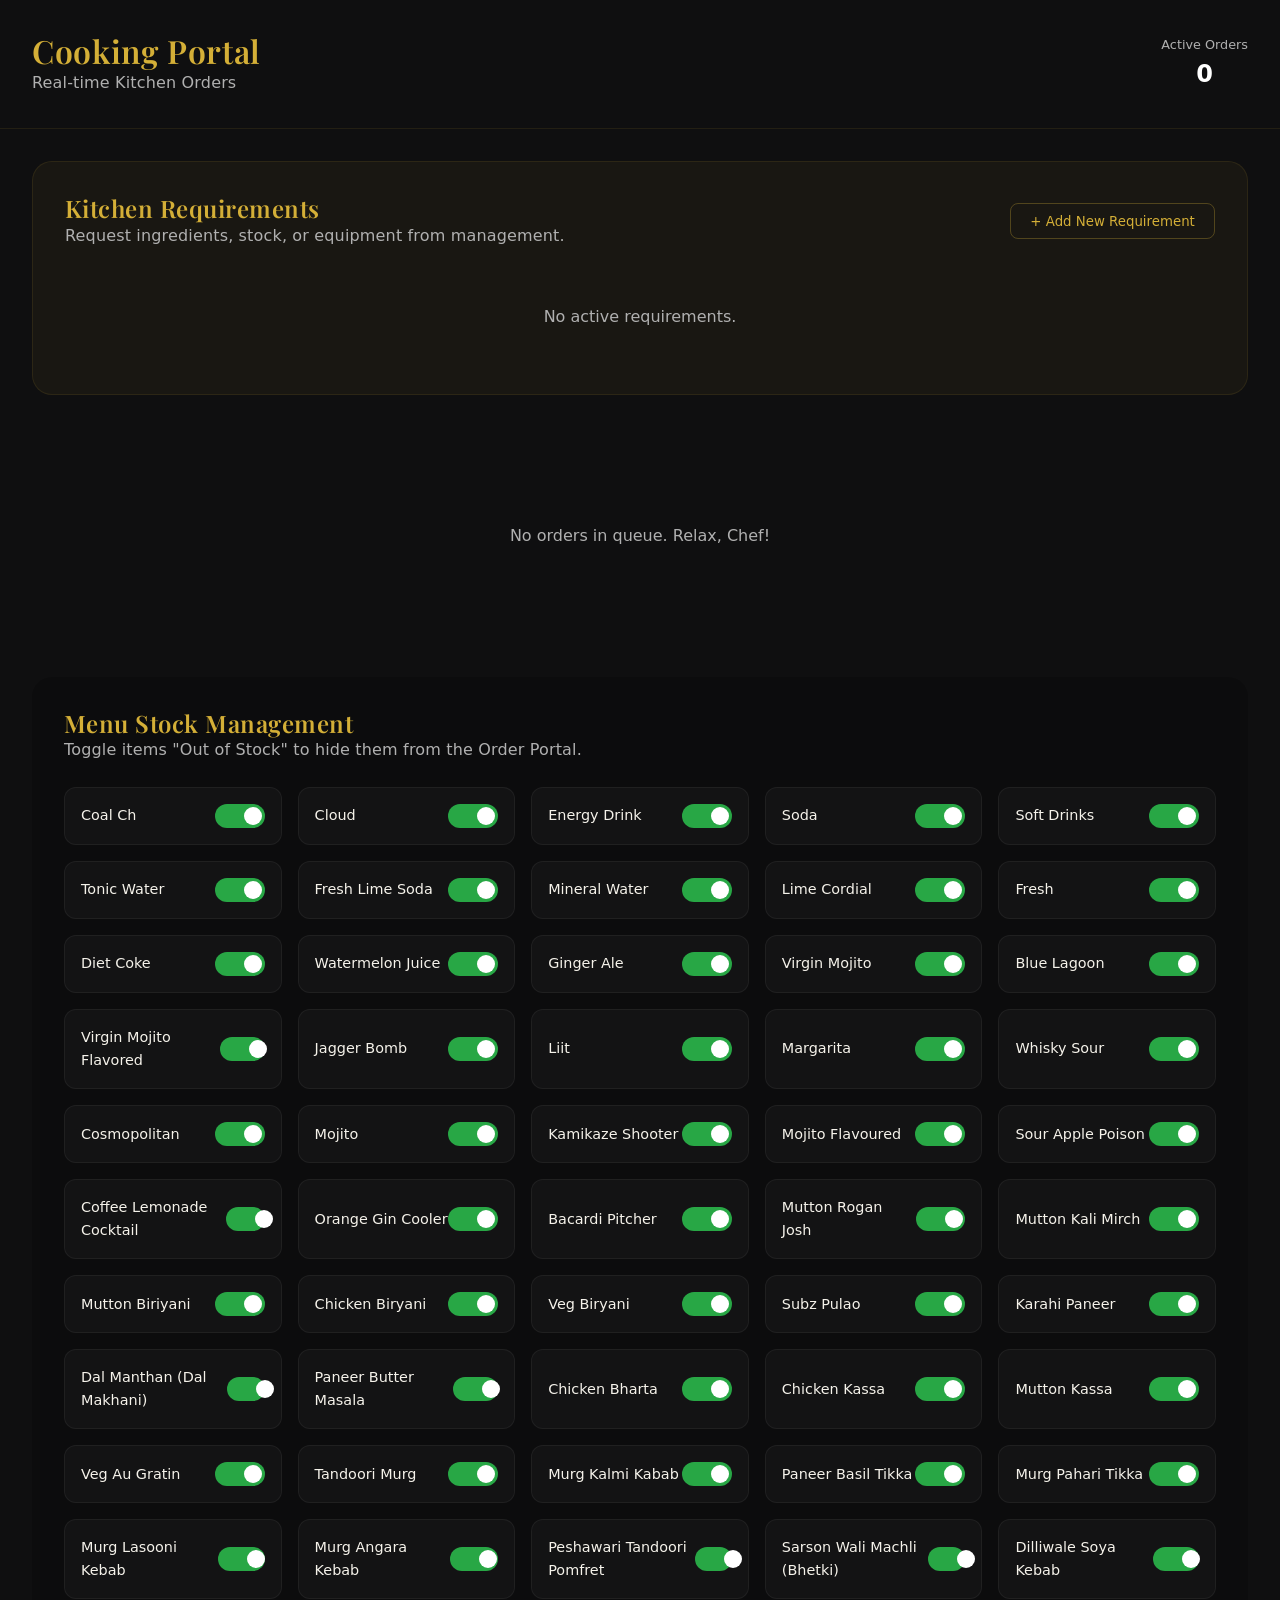
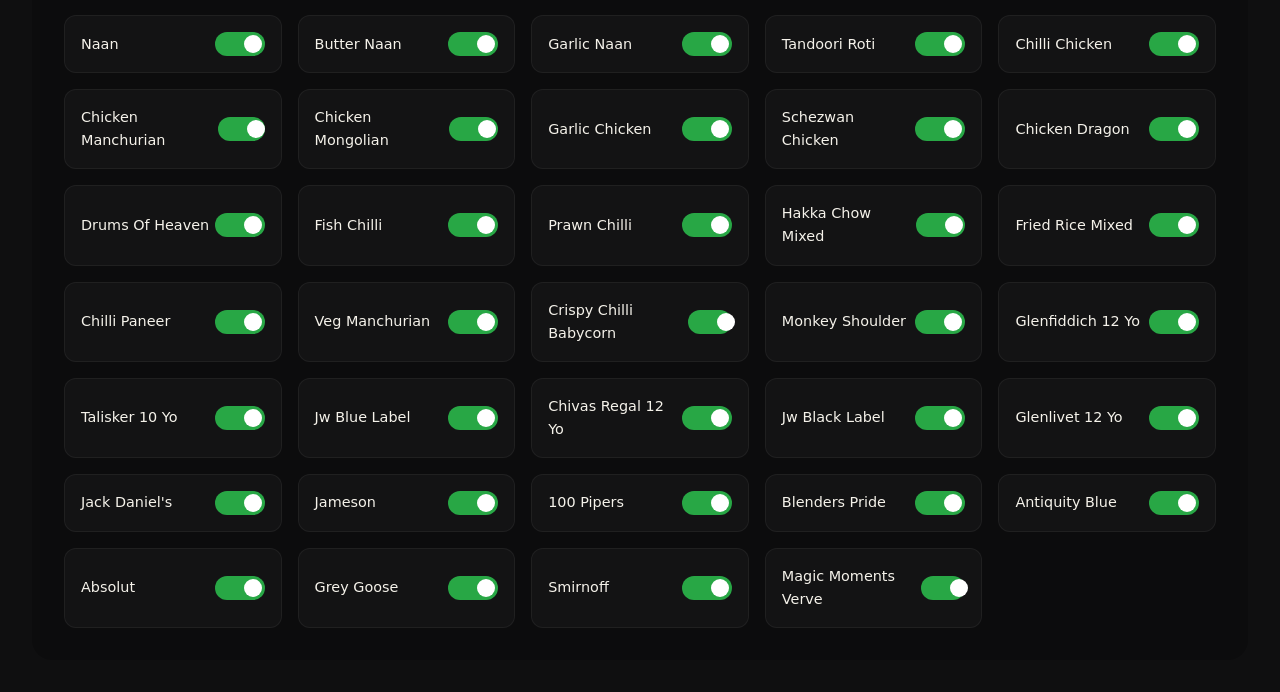
<file: kitchen.html>
<!DOCTYPE html>
<html lang="en">
<head>
    <meta charset="UTF-8">
    <meta name="viewport" content="width=device-width, initial-scale=1.0">
    <title>Cooking Portal | Ayush</title>
    <link rel="stylesheet" href="styles.css">
    <!-- Settings Loader -->
    <script src="settings-loader.js"></script>
    <link rel="preconnect" href="https://fonts.googleapis.com">
    <link rel="preconnect" href="https://fonts.gstatic.com" crossorigin>
    <link href="https://fonts.googleapis.com/css2?family=Playfair+Display:wght@700&family=Plus+Jakarta+Sans:wght@400;500;600;700&display=swap" rel="stylesheet">
    <style>
        .kitchen-grid {
            display: grid;
            grid-template-columns: repeat(auto-fill, minmax(350px, 1fr));
            gap: 2rem;
            padding: 2rem;
        }
        .order-card {
            background: var(--color-bg-card);
            border: 1px solid rgba(212, 175, 55, 0.2);
            border-radius: 20px;
            padding: 1.5rem;
            display: flex;
            flex-direction: column;
            gap: 1rem;
        }
        .order-header {
            display: flex;
            justify-content: space-between;
            align-items: center;
            border-bottom: 1px solid rgba(255,255,255,0.1);
            padding-bottom: 1rem;
        }
        .table-badge {
            background: var(--color-gold);
            color: var(--color-bg-matte);
            padding: 0.4rem 1rem;
            border-radius: 50px;
            font-weight: 700;
        }
        .item-list {
            list-style: none;
            padding: 0;
        }
        .item-row {
            display: flex;
            justify-content: space-between;
            padding: 0.8rem 0;
            border-bottom: 1px solid rgba(255,255,255,0.05);
        }
        .item-qty {
            background: rgba(212, 175, 55, 0.1);
            color: var(--color-gold);
            padding: 0.2rem 0.6rem;
            border-radius: 6px;
            font-weight: 700;
            margin-right: 10px;
        }
        .stock-panel {
            padding: 2rem;
            background: rgba(0,0,0,0.2);
            border-radius: 20px;
            margin: 2rem;
        }
        .stock-grid {
            display: grid;
            grid-template-columns: repeat(auto-fill, minmax(200px, 1fr));
            gap: 1rem;
            margin-top: 1.5rem;
        }
        .stock-item {
            background: rgba(255,255,255,0.03);
            padding: 1rem;
            border-radius: 12px;
            display: flex;
            justify-content: space-between;
            align-items: center;
            border: 1px solid rgba(255,255,255,0.05);
        }
        .toggle-switch {
            position: relative;
            display: inline-block;
            width: 50px;
            height: 24px;
        }
        .toggle-switch input { opacity: 0; width: 0; height: 0; }
        .slider {
            position: absolute;
            cursor: pointer;
            top: 0; left: 0; right: 0; bottom: 0;
            background-color: #444;
            transition: .4s;
            border-radius: 24px;
        }
        .slider:before {
            position: absolute;
            content: "";
            height: 18px; width: 18px;
            left: 3px; bottom: 3px;
            background-color: white;
            transition: .4s;
            border-radius: 50%;
        }
        input:checked + .slider { background-color: #28a745; }
        input:checked + .slider:before { transform: translateX(26px); }

        /* Requirement Styles */
        .requirement-panel {
            padding: 2rem;
            background: rgba(212, 175, 55, 0.05);
            border-radius: 20px;
            margin: 2rem;
            border: 1px solid rgba(212, 175, 55, 0.1);
        }
        .requirement-grid {
            display: grid;
            grid-template-columns: repeat(auto-fill, minmax(300px, 1fr));
            gap: 1.5rem;
            margin-top: 1.5rem;
        }
        .requirement-card {
            background: var(--color-bg-card);
            border: 1px solid rgba(255,255,255,0.05);
            border-radius: 15px;
            padding: 1.2rem;
            position: relative;
        }
        .requirement-card h3 {
            color: var(--color-gold);
            font-size: 1.1rem;
            margin-bottom: 0.5rem;
        }
        .requirement-card p {
            font-size: 0.85rem;
            color: var(--color-gray);
            line-height: 1.4;
        }

        /* Modal Styles */
        .bill-modal {
            display: none;
            position: fixed;
            top: 0; left: 0; width: 100%; height: 100%;
            background: rgba(0, 0, 0, 0.8);
            z-index: 2000;
            justify-content: center;
            align-items: center;
            backdrop-filter: blur(5px);
        }
        .bill-content {
            background: var(--color-bg-card);
            width: 90%;
            max-width: 600px;
            border-radius: 20px;
            padding: 2rem;
            border: 1px solid rgba(212, 175, 55, 0.2);
        }
        .bill-input {
            background: rgba(255, 255, 255, 0.05);
            border: 1px solid rgba(255, 255, 255, 0.1);
            padding: 0.8rem;
            border-radius: 8px;
            color: white;
            width: 100%;
            margin-bottom: 1rem;
        }
        .action-btn {
            background: none;
            border: 1px solid rgba(212, 175, 55, 0.3);
            color: var(--color-gold);
            padding: 0.6rem 1.2rem;
            border-radius: 8px;
            cursor: pointer;
            transition: all 0.3s ease;
        }
        .action-btn:hover {
            background: var(--color-gold);
            color: var(--color-bg-matte);
        }
    </style>
</head>
<body style="background: var(--color-bg-matte);">
    <header style="padding: 2rem; border-bottom: 1px solid rgba(212, 175, 55, 0.1); display: flex; justify-content: space-between; align-items: center;">
        <div>
            <h1 style="font-family: 'Playfair Display', serif; color: var(--color-gold);">Cooking Portal</h1>
            <p style="color: var(--color-gray);">Real-time Kitchen Orders</p>
        </div>
        <div id="status-bar" style="display: flex; gap: 2rem;">
            <div class="stat-card" style="text-align: center;">
                <div style="font-size: 0.8rem; color: var(--color-gray);">Active Orders</div>
                <div id="active-count" style="font-size: 1.5rem; font-weight: 700; color: white;">0</div>
            </div>
        </div>
    </header>

    <main>
        <div class="requirement-panel">
            <div style="display: flex; justify-content: space-between; align-items: center;">
                <div>
                    <h2 style="font-family: 'Playfair Display', serif; color: var(--color-gold);">Kitchen Requirements</h2>
                    <p style="color: var(--color-gray);">Request ingredients, stock, or equipment from management.</p>
                </div>
                <button class="action-btn" onclick="openKitchenReqModal()">+ Add New Requirement</button>
            </div>
            <div class="requirement-grid" id="kitchen-req-grid">
                <!-- Requirements will be injected here -->
            </div>
        </div>

        <div class="kitchen-grid" id="kitchen-queue">
            <!-- Orders will be injected here -->
        </div>

        <div class="stock-panel">
            <h2 style="font-family: 'Playfair Display', serif; color: var(--color-gold);">Menu Stock Management</h2>
            <p style="color: var(--color-gray);">Toggle items "Out of Stock" to hide them from the Order Portal.</p>
            <div class="stock-grid" id="stock-grid">
                <!-- Stock items will be injected here -->
            </div>
        </div>
    </main>

    <!-- Requirement Modal -->
    <div id="kitchen-req-modal" class="bill-modal">
        <div class="bill-content">
            <div style="display: flex; justify-content: space-between; align-items: center; margin-bottom: 2rem;">
                <h2 id="kreq-modal-title" style="color: var(--color-gold); font-family: 'Playfair Display', serif;">New Requirement</h2>
                <button class="action-btn" style="border-color: #dc3545; color: #dc3545;" onclick="closeKitchenReqModal()">Close</button>
            </div>
            
            <div class="bill-form">
                <label style="font-size: 0.8rem; color: var(--color-gray);">Item Name</label>
                <div style="display: flex; gap: 0.5rem; margin-bottom: 1rem;">
                    <input type="text" id="kreq-name" class="bill-input" style="margin-bottom: 0;" placeholder="e.g. Chicken breast (5kg)">
                    <button class="action-btn" id="kreq-ai-btn" onclick="suggestKitchenReqAI()" style="border-color: #007bff; color: #007bff; white-space: nowrap; display: flex; align-items: center; gap: 0.5rem;">
                        <svg width="16" height="16" viewBox="0 0 24 24" fill="none" stroke="currentColor" stroke-width="2"><path d="M21 12.79A9 9 0 1 1 11.21 3 7 7 0 0 0 21 12.79z"></path></svg>
                        Suggest AI
                    </button>
                </div>

                <div id="kreq-ai-loading" style="display: none; font-size: 0.8rem; color: #007bff; margin-bottom: 1rem; align-items: center; gap: 0.5rem;">
                    <div class="spinner" style="width: 12px; height: 12px; border: 2px solid #007bff; border-top-color: transparent; border-radius: 50%; animation: spin 1s linear infinite;"></div>
                    AI is analyzing ingredients...
                </div>
                
                <label style="font-size: 0.8rem; color: var(--color-gray);">Additional Details</label>
                <textarea id="kreq-details" class="bill-input" style="min-height: 120px; padding: 1rem; line-height: 1.5;" placeholder="List specific requirements or brands..."></textarea>
                
                <label style="font-size: 0.8rem; color: var(--color-gray);">Estimated Cost (₹)</label>
                <input type="number" id="kreq-cost" class="bill-input" placeholder="Enter estimated cost">

                <input type="hidden" id="edit-kreq-index">

                <button class="action-btn" style="margin-top: 1rem; border-color: #28a745; color: #28a745; width: 100%;" onclick="saveKitchenRequirement()">Submit to Management</button>
            </div>
        </div>
    </div>

    <script src="menu-data.js"></script>
    <script src="notifications.js"></script>
    <script src="kitchen.js"></script>
</body>
</html>
</file>
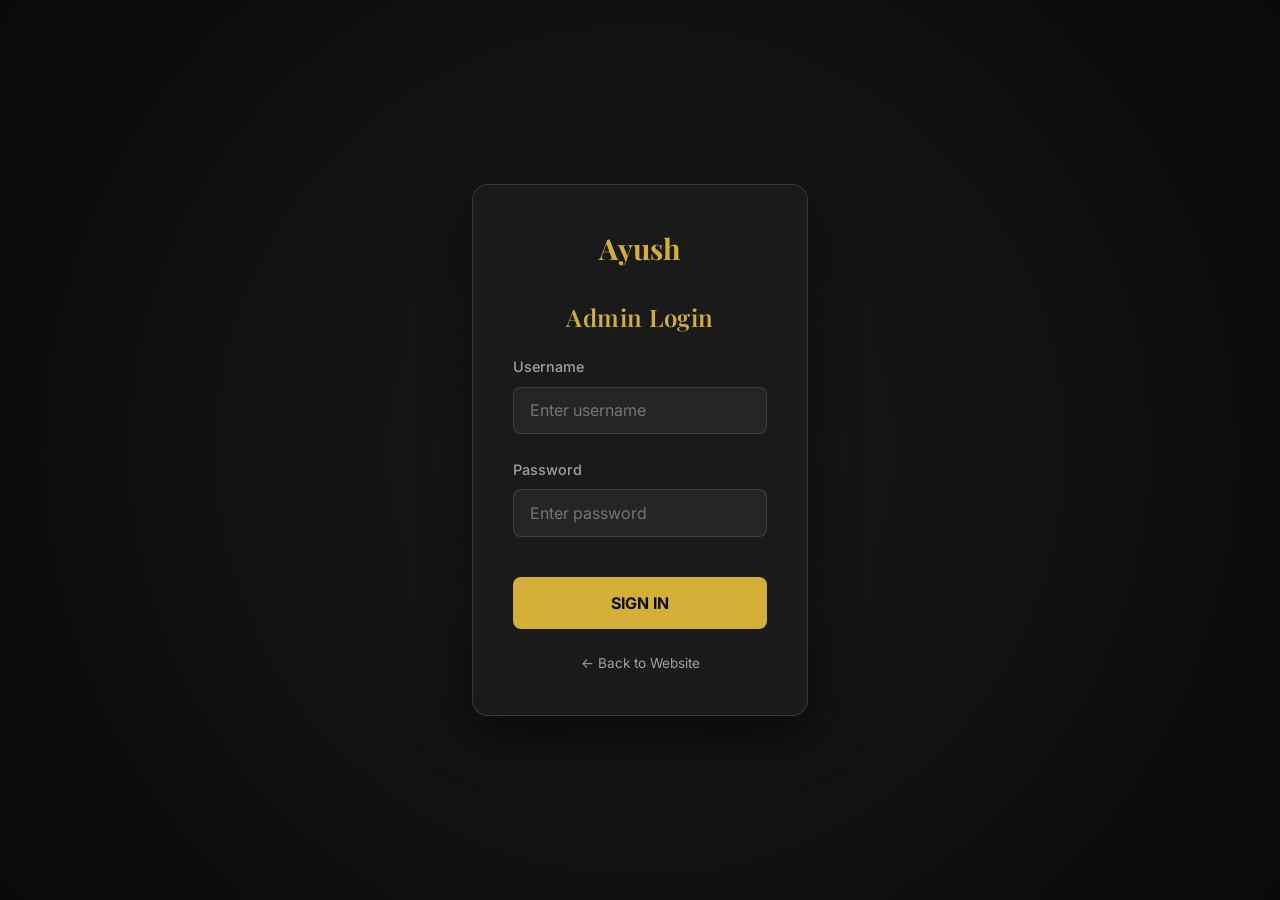
<file: login.html>
<!DOCTYPE html>
<html lang="en">
<head>
    <meta charset="UTF-8">
    <meta name="viewport" content="width=device-width, initial-scale=1.0">
    <title>Admin Login | Ayush</title>
    
    <!-- Fonts -->
    <link rel="preconnect" href="https://fonts.googleapis.com">
    <link rel="preconnect" href="https://fonts.gstatic.com" crossorigin>
    <link href="https://fonts.googleapis.com/css2?family=Inter:wght@300;400;500;600;700&family=Playfair+Display:ital,wght@0,400;0,600;0,700;1,400&display=swap" rel="stylesheet">
    
    <!-- Stylesheet -->
    <link rel="stylesheet" href="styles.css">
    
    <!-- Settings Loader -->
    <script src="settings-loader.js"></script>
    <style>
        :root {
            --bg-darker: #0a0a0a;
            --bg-card: #1a1a1a;
            --text-gold: #D4AF37;
            --text-white: #ffffff;
            --text-gray: #a0a0a0;
        }

        body {
            background-color: var(--bg-darker);
            color: var(--text-white);
            font-family: 'Inter', sans-serif;
            margin: 0;
            padding: 0;
            display: flex;
            justify-content: center;
            align-items: center;
            min-height: 100vh;
            background: radial-gradient(circle at center, #1a1a1a 0%, #0a0a0a 100%);
        }

        .login-container {
            width: 100%;
            max-width: 400px;
            padding: 2rem;
        }

        .login-card {
            background: var(--bg-card);
            padding: 2.5rem;
            border-radius: 16px;
            border: 1px solid rgba(212, 175, 55, 0.2);
            box-shadow: 0 20px 50px rgba(0, 0, 0, 0.5);
            text-align: center;
        }

        .login-logo {
            font-family: 'Playfair Display', serif;
            font-size: 1.8rem;
            font-weight: 700;
            color: var(--text-white);
            margin-bottom: 2rem;
            display: block;
        }

        .login-logo span {
            color: var(--text-gold);
        }

        .form-group {
            margin-bottom: 1.5rem;
            text-align: left;
        }

        .form-group label {
            display: block;
            margin-bottom: 0.5rem;
            color: var(--text-gray);
            font-size: 0.9rem;
            font-weight: 500;
        }

        .form-input {
            width: 100%;
            padding: 0.8rem 1rem;
            background: rgba(255, 255, 255, 0.05);
            border: 1px solid rgba(212, 175, 55, 0.2);
            border-radius: 8px;
            color: white;
            font-size: 1rem;
            outline: none;
            transition: all 0.3s ease;
        }

        .form-input:focus {
            border-color: var(--text-gold);
            background: rgba(255, 255, 255, 0.1);
            box-shadow: 0 0 10px rgba(212, 175, 55, 0.1);
        }

        .login-btn {
            width: 100%;
            padding: 1rem;
            background: var(--text-gold);
            color: var(--bg-darker);
            border: none;
            border-radius: 8px;
            font-weight: 700;
            font-size: 1rem;
            text-transform: uppercase;
            cursor: pointer;
            transition: all 0.3s ease;
            margin-top: 1rem;
        }

        .login-btn:hover {
            transform: translateY(-2px);
            box-shadow: 0 5px 15px rgba(212, 175, 55, 0.3);
        }

        .error-msg {
            color: #dc3545;
            font-size: 0.85rem;
            margin-top: 1rem;
            display: none;
        }

        .back-link {
            display: inline-block;
            margin-top: 1.5rem;
            color: var(--text-gray);
            text-decoration: none;
            font-size: 0.85rem;
            transition: color 0.3s ease;
        }

        .back-link:hover {
            color: var(--text-gold);
        }
    </style>
</head>
<body>

    <div class="login-container">
        <div class="login-card">
            <a href="home.html" class="login-logo">
                <span>Ayush</span>
            </a>
            <h2 style="font-family: 'Playfair Display', serif; margin-bottom: 1.5rem; color: var(--text-gold);">Admin Login</h2>
            
            <form id="login-form">
                <div class="form-group">
                    <label for="username">Username</label>
                    <input type="text" id="username" class="form-input" placeholder="Enter username" required>
                </div>
                <div class="form-group">
                    <label for="password">Password</label>
                    <input type="password" id="password" class="form-input" placeholder="Enter password" required>
                </div>
                
                <div id="error-message" class="error-msg">Invalid username or password.</div>
                
                <button type="submit" class="login-btn">Sign In</button>
            </form>
            
            <a href="home.html" class="back-link">← Back to Website</a>
        </div>
    </div>

    <script src="login.js"></script>
</body>
</html>
</file>
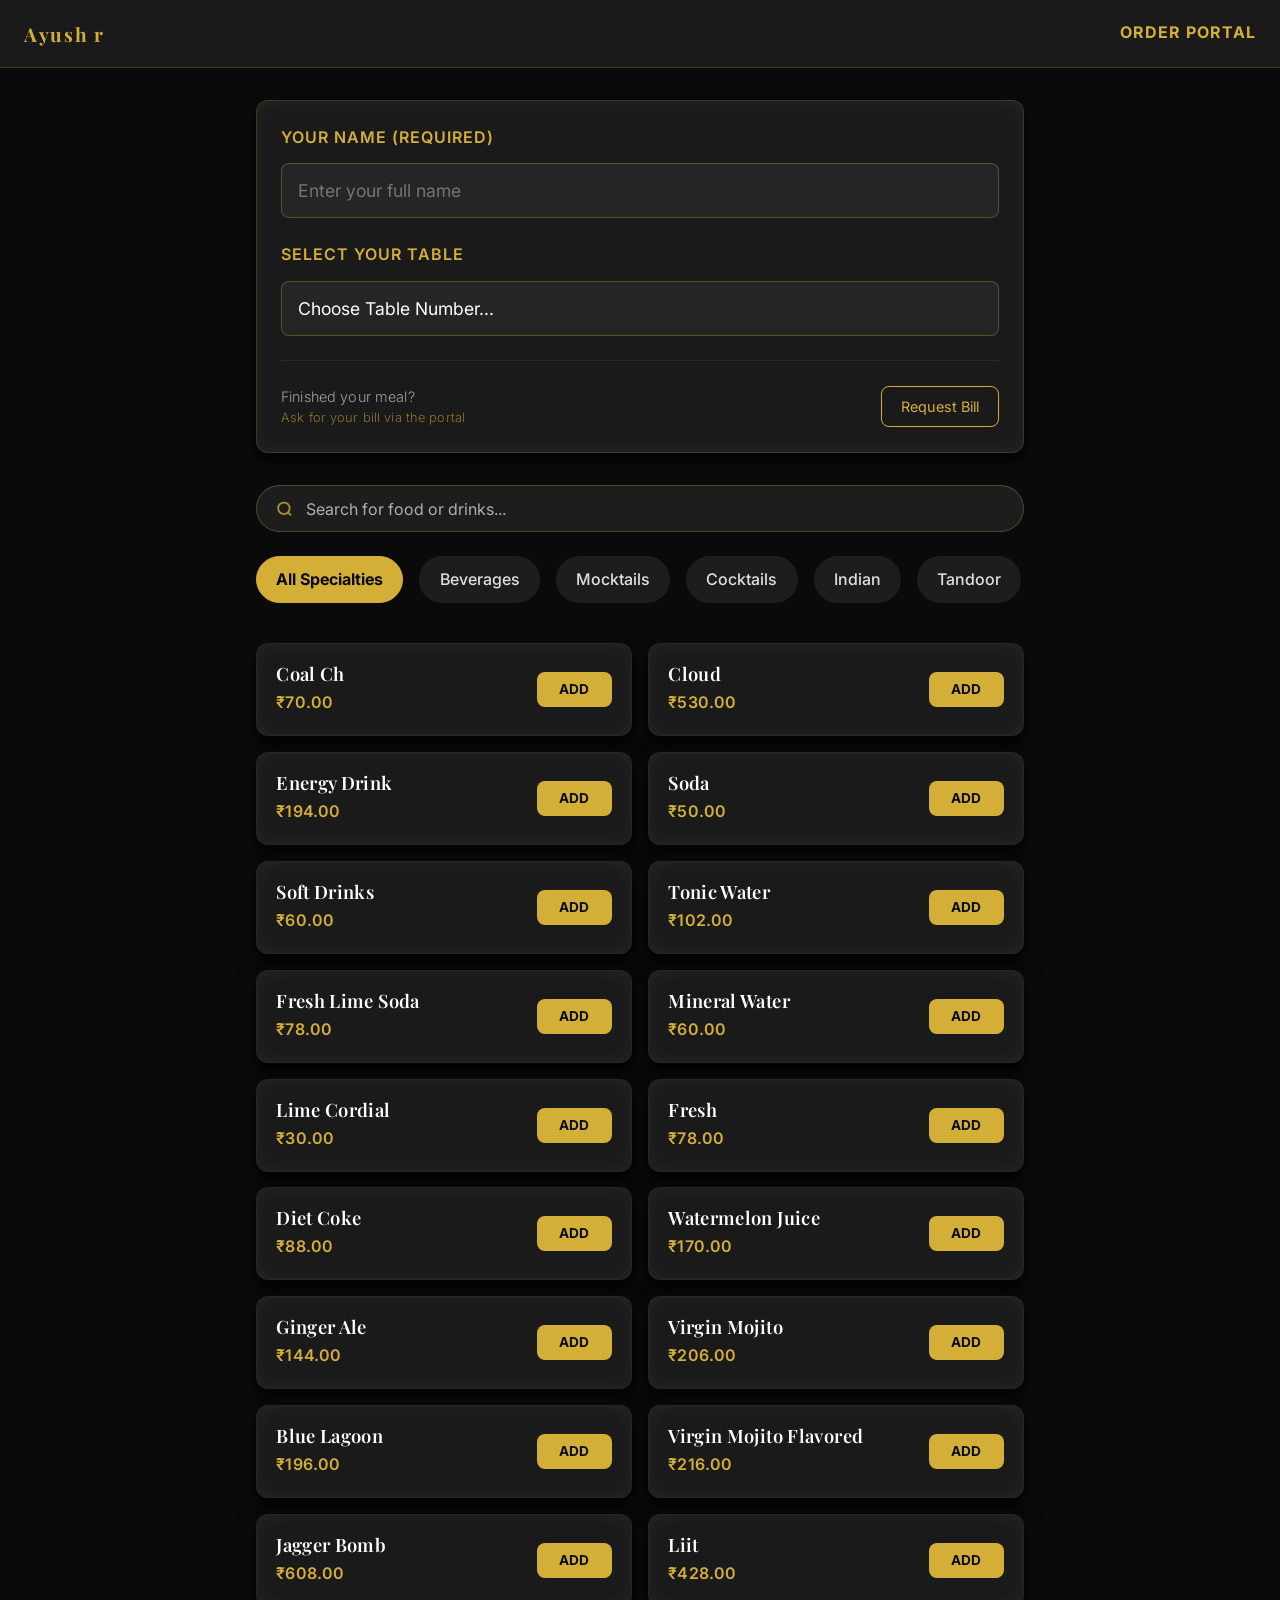
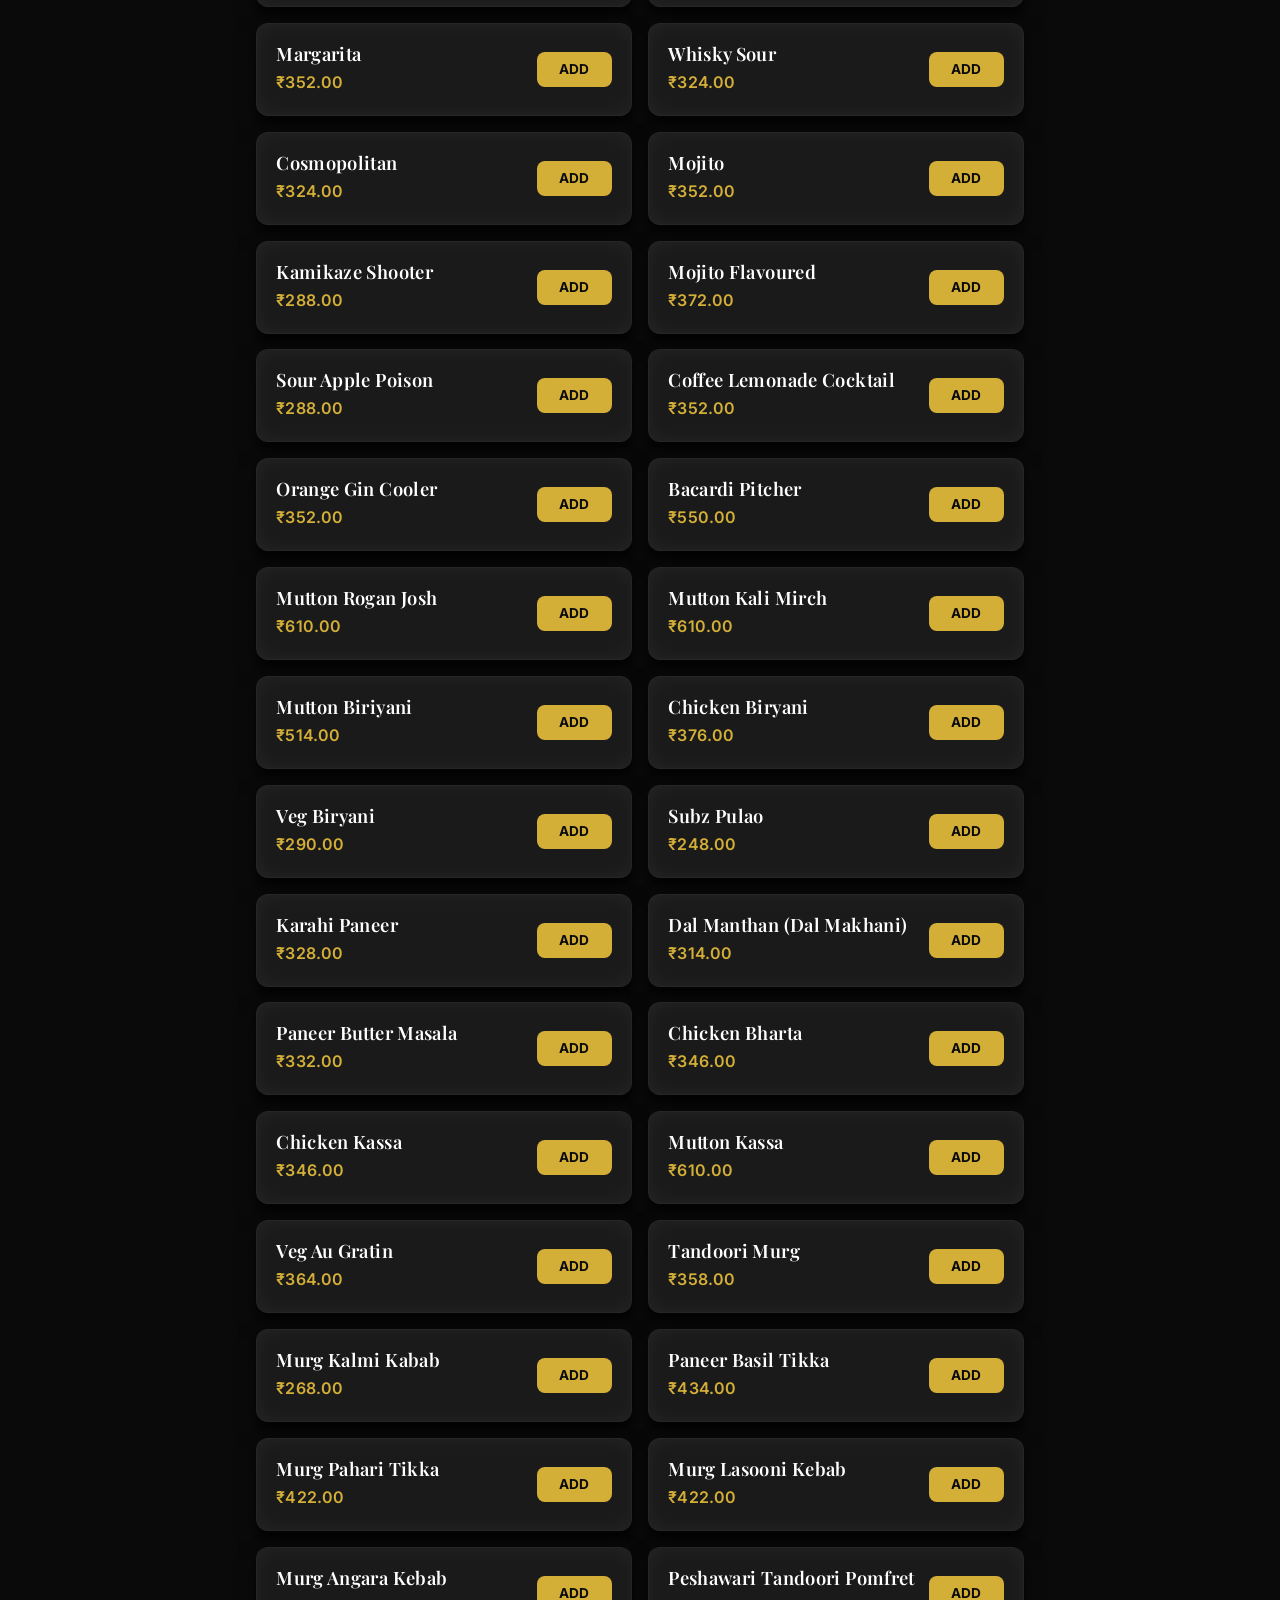
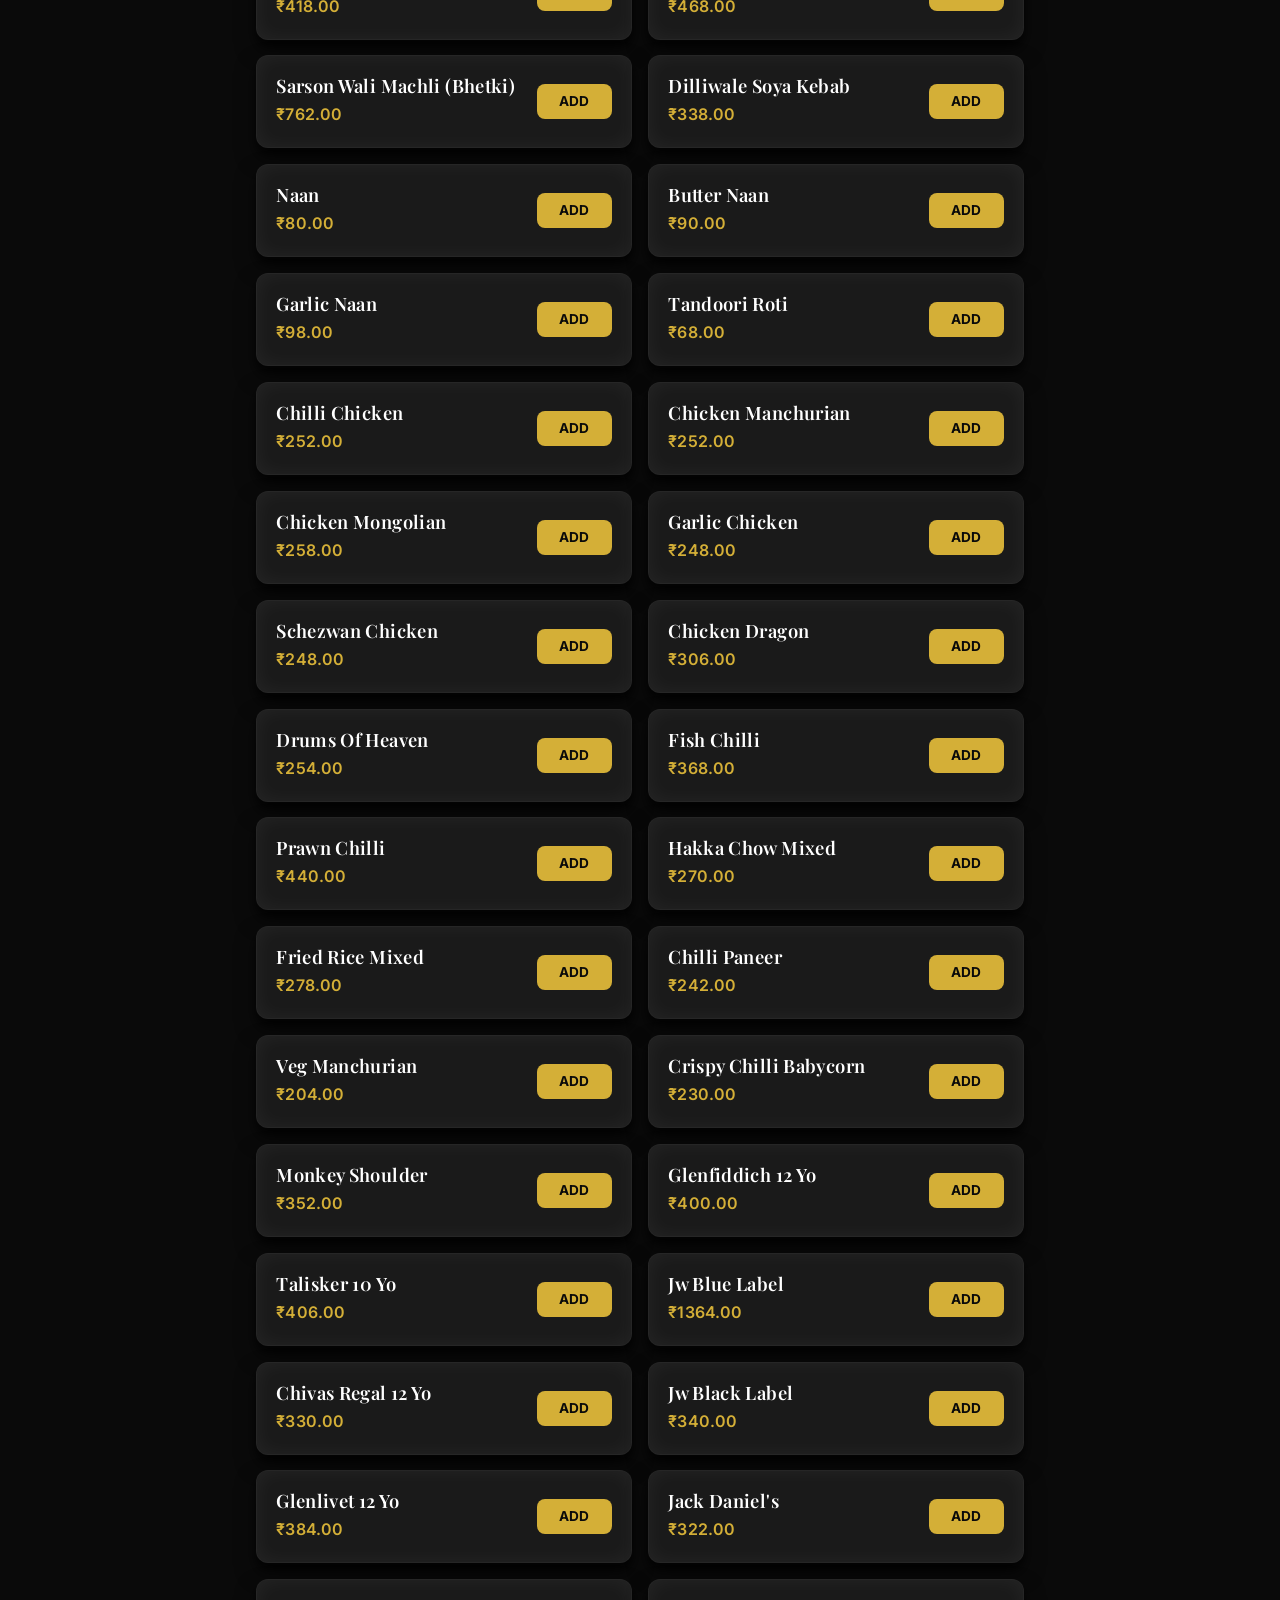
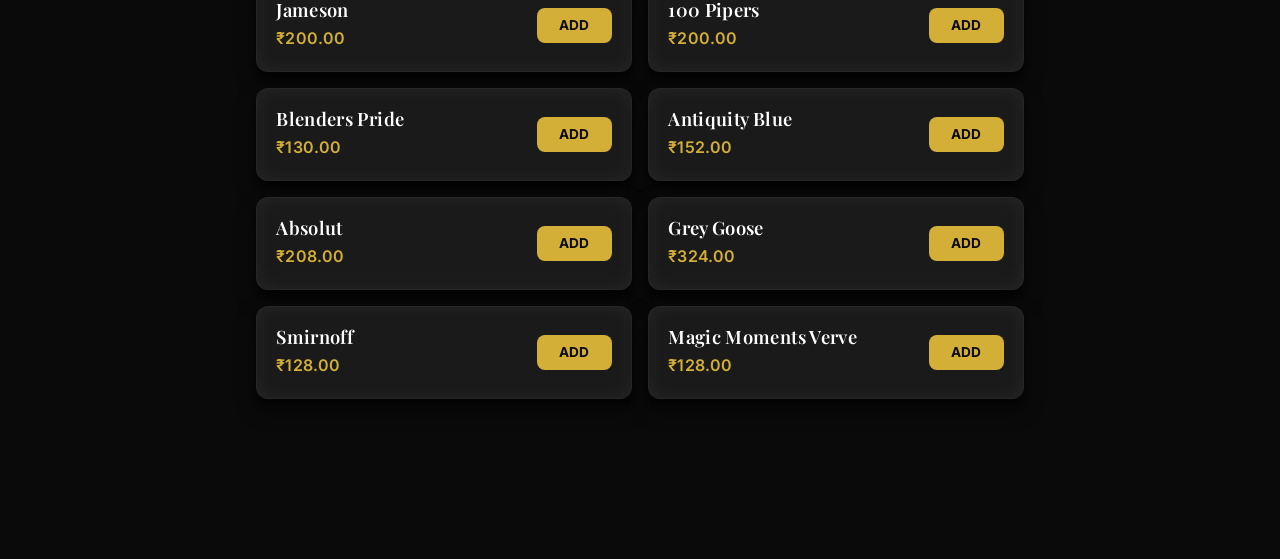
<file: order.html>
<!DOCTYPE html>
<html lang="en">
<head>
    <meta charset="UTF-8">
    <meta name="viewport" content="width=device-width, initial-scale=1.0">
    <title>Request Your Order | Ayush</title>
    
    <!-- Fonts -->
    <link rel="preconnect" href="https://fonts.googleapis.com">
    <link rel="preconnect" href="https://fonts.gstatic.com" crossorigin>
    <link href="https://fonts.googleapis.com/css2?family=Inter:wght@300;400;500;600;700&family=Playfair+Display:ital,wght@0,400;0,600;0,700;1,400&display=swap" rel="stylesheet">
    
    <!-- Stylesheet -->
    <link rel="stylesheet" href="styles.css">
    
    <!-- Settings Loader -->
    <script src="settings-loader.js"></script>
    <style>
        :root {
            --bg-darker: #0a0a0a;
            --bg-card: #1a1a1a;
            --text-gold: #D4AF37;
            --text-white: #ffffff;
            --text-gray: #a0a0a0;
        }

        body {
            background-color: var(--bg-darker);
            color: var(--text-white);
            font-family: 'Inter', sans-serif;
            margin: 0;
            padding: 0;
        }

        .order-header {
            background-color: var(--bg-card);
            padding: 1rem 1.5rem;
            display: flex;
            justify-content: space-between;
            align-items: center;
            border-bottom: 1px solid rgba(212, 175, 55, 0.2);
            position: sticky;
            top: 0;
            z-index: 1000;
        }

        .order-container {
            max-width: 800px;
            margin: 2rem auto;
            padding: 0 1rem 8rem; /* Space for fixed bottom cart */
        }

        .table-selector {
            background: var(--bg-card);
            padding: 1.5rem;
            border-radius: 12px;
            margin-bottom: 2rem;
            border: 1px solid rgba(212, 175, 55, 0.2);
        }

        .order-menu-grid {
            display: grid;
            grid-template-columns: 1fr;
            gap: 1rem;
        }

        @media (min-width: 768px) {
            .order-menu-grid {
                grid-template-columns: repeat(2, 1fr);
            }
        }

        .order-item-card {
            background: var(--bg-card);
            padding: 1.2rem;
            border-radius: 12px;
            border: 1px solid rgba(255, 255, 255, 0.05);
            display: flex;
            justify-content: space-between;
            align-items: center;
            transition: transform 0.2s ease;
        }

        .order-item-card:active {
            transform: scale(0.98);
        }

        .item-details h3 {
            margin: 0 0 0.3rem;
            color: var(--text-white);
            font-size: 1.1rem;
        }

        .item-details p {
            margin: 0;
            color: var(--text-gold);
            font-weight: 600;
        }

        .add-controls {
            display: flex;
            align-items: center;
            gap: 0.8rem;
        }

        .qty-btn {
            background: rgba(212, 175, 55, 0.1);
            border: 1px solid var(--text-gold);
            color: var(--text-gold);
            width: 40px; /* Larger touch target */
            height: 40px;
            border-radius: 8px;
            cursor: pointer;
            font-size: 1.2rem;
            display: flex;
            align-items: center;
            justify-content: center;
            -webkit-tap-highlight-color: transparent;
        }

        .qty-val {
            min-width: 24px;
            text-align: center;
            font-weight: 700;
            font-size: 1.1rem;
        }

        .action-btn {
            background: none;
            border: 1px solid rgba(212, 175, 55, 0.3);
            color: var(--text-gold);
            padding: 0.6rem 1.2rem;
            border-radius: 8px;
            cursor: pointer;
            font-size: 0.9rem;
            transition: all 0.3s ease;
            -webkit-tap-highlight-color: transparent;
        }

        .action-btn:hover {
            background: rgba(212, 175, 55, 0.1);
            border-color: var(--text-gold);
        }

        .cart-bar {
            position: fixed;
            bottom: 0;
            left: 0;
            width: 100%;
            background: rgba(26, 26, 26, 0.98);
            backdrop-filter: blur(10px);
            border-top: 1px solid rgba(212, 175, 55, 0.3);
            padding: 1rem;
            display: none;
            z-index: 1001;
            box-shadow: 0 -10px 30px rgba(0, 0, 0, 0.8);
        }

        @media (max-width: 600px) {
            .cart-content {
                flex-direction: column;
                gap: 1rem;
            }
            .cart-content > div {
                width: 100%;
                text-align: center;
            }
            .place-order-btn {
                width: 100%;
            }
            .order-container {
                padding: 1rem;
            }
            .order-header {
                padding: 1rem;
            }
        }

        .cart-content {
            max-width: 800px;
            margin: 0 auto;
            display: flex;
            justify-content: space-between;
            align-items: center;
        }

        .place-order-btn {
            background: var(--text-gold);
            color: var(--bg-darker);
            border: none;
            padding: 1rem 2rem;
            border-radius: 8px;
            font-weight: 700;
            text-transform: uppercase;
            cursor: pointer;
            transition: all 0.3s ease;
        }

        .place-order-btn:hover {
            transform: scale(1.05);
            box-shadow: 0 0 20px rgba(212, 175, 55, 0.3);
        }

        .category-tabs {
            display: flex;
            gap: 1rem;
            overflow-x: auto;
            padding-bottom: 1rem;
            margin-bottom: 1.5rem;
            scrollbar-width: none;
        }

        .category-tab {
            white-space: nowrap;
            padding: 0.6rem 1.2rem;
            background: rgba(255, 255, 255, 0.05);
            border-radius: 50px;
            color: var(--text-gray);
            cursor: pointer;
            border: 1px solid transparent;
        }

        .category-tab.active {
            background: var(--text-gold);
            color: var(--bg-darker);
            border-color: var(--text-gold);
            font-weight: 700;
        }

        /* Search Bar Styles */
        .order-search-container {
            margin-bottom: 1.5rem;
        }

        .order-search-wrapper {
            position: relative;
            display: flex;
            align-items: center;
            background: rgba(255, 255, 255, 0.08);
            border: 1px solid rgba(212, 175, 55, 0.3);
            border-radius: 50px;
            padding: 0 1.2rem;
            transition: all 0.3s ease;
        }

        .order-search-wrapper:focus-within {
            border-color: var(--text-gold);
            background: rgba(255, 255, 255, 0.12);
            box-shadow: 0 0 15px rgba(212, 175, 55, 0.2);
        }

        #order-search {
            width: 100%;
            padding: 0.8rem 0;
            background: transparent;
            border: none;
            outline: none;
            color: white;
            font-size: 1rem;
        }

        #order-search::placeholder {
            color: #b0b0b0;
        }

        .search-icon {
            color: var(--text-gold);
            margin-right: 0.8rem;
            opacity: 0.8;
        }

        /* Improved Text Visibility */
        .item-details h3 {
            margin: 0 0 0.3rem;
            color: #ffffff;
            font-size: 1.15rem;
            font-weight: 600;
        }

        .category-tab {
            white-space: nowrap;
            padding: 0.6rem 1.2rem;
            background: rgba(255, 255, 255, 0.08);
            border-radius: 50px;
            color: #e0e0e0;
            cursor: pointer;
            border: 1px solid transparent;
            font-weight: 500;
            transition: all 0.2s ease;
        }

        .table-selector label {
            color: var(--text-gold);
            font-size: 1rem;
            text-transform: uppercase;
            letter-spacing: 1px;
        }
    </style>
</head>
<body>

    <header class="order-header">
        <a href="home.html" class="logo" style="text-decoration: none;">
            <span style="color: var(--text-gold); font-weight: 700; font-size: 1.2rem;">Ayush</span>
        </a>
        <div style="font-weight: 700; color: var(--text-gold); letter-spacing: 1px;">ORDER PORTAL</div>
    </header>

    <main class="order-container">
        <div class="table-selector depth-card">
            <label for="cust-name" style="display: block; margin-bottom: 0.8rem; font-weight: 600; color: var(--text-gold);">Your Name (Required)</label>
            <input type="text" id="cust-name" placeholder="Enter your full name" style="width: 100%; padding: 1rem; background: rgba(255,255,255,0.05); border: 1px solid rgba(212,175,55,0.3); border-radius: 8px; color: white; font-size: 1.1rem; outline: none; margin-bottom: 1.5rem;">

            <label for="order-table-no" style="display: block; margin-bottom: 0.8rem; font-weight: 600; color: var(--text-gold);">Select Your Table</label>
            <select id="order-table-no" style="width: 100%; padding: 1rem; background: rgba(255,255,255,0.05); border: 1px solid rgba(212,175,55,0.3); border-radius: 8px; color: white; font-size: 1.1rem; outline: none; appearance: none;">
                <option value="" disabled selected>Choose Table Number...</option>
                <!-- Tables will be loaded here -->
            </select>
            
            <!-- Request Bill Section -->
            <div style="margin-top: 1.5rem; display: flex; gap: 1rem; align-items: center; border-top: 1px solid rgba(212, 175, 55, 0.1); padding-top: 1.5rem;">
                <div style="flex-grow: 1;">
                    <p style="margin: 0; font-size: 0.9rem; color: var(--text-gray);">Finished your meal?</p>
                    <p style="margin: 0; font-size: 0.8rem; color: rgba(212, 175, 55, 0.6);">Ask for your bill via the portal</p>
                </div>
                <button onclick="requestBill()" class="action-btn" style="border-color: var(--text-gold); color: var(--text-gold); padding: 0.7rem 1.2rem; white-space: nowrap;">
                    Request Bill
                </button>
            </div>
        </div>

        <!-- Search Bar -->
        <div class="order-search-container">
            <div class="order-search-wrapper">
                <svg class="search-icon" width="18" height="18" viewBox="0 0 24 24" fill="none" stroke="currentColor" stroke-width="2.5"><circle cx="11" cy="11" r="8"></circle><line x1="21" y1="21" x2="16.65" y2="16.65"></line></svg>
                <input type="text" id="order-search" placeholder="Search for food or drinks..." aria-label="Search Menu">
            </div>
        </div>

        <div class="category-tabs" id="category-tabs">
            <div class="category-tab active" data-cat="all">All Specialties</div>
            <!-- Categories will be populated by JS -->
        </div>

        <div class="order-menu-grid" id="order-menu-grid">
            <!-- Items will be populated by JS -->
        </div>
    </main>

    <div class="cart-bar" id="cart-bar">
        <div class="cart-content" style="display: flex; justify-content: space-between; align-items: center; width: 100%;">
            <div style="display: flex; flex-direction: column; gap: 2px;">
                <div id="cart-count" style="font-weight: 600; font-size: 1rem; opacity: 0.9;">0 Items</div>
                <div style="display: flex; gap: 15px; font-size: 0.85rem; color: #b0b0b0;">
                    <span>Subtotal: <span id="cart-subtotal">₹0.00</span></span>
                    <span>GST (5%): <span id="cart-gst">₹0.00</span></span>
                </div>
                <div id="cart-total" style="color: var(--text-gold); font-weight: 700; font-size: 1.2rem; margin-top: 2px;">Total: ₹0.00</div>
            </div>
            <button class="place-order-btn" onclick="placeOrder()" style="padding: 0.8rem 2rem; border-radius: 50px; font-weight: 700;">Place Order Now</button>
        </div>
    </div>

    <script src="menu-data.js"></script>
    <script src="notifications.js"></script>
    <script src="order.js"></script>
</body>
</html>
</file>
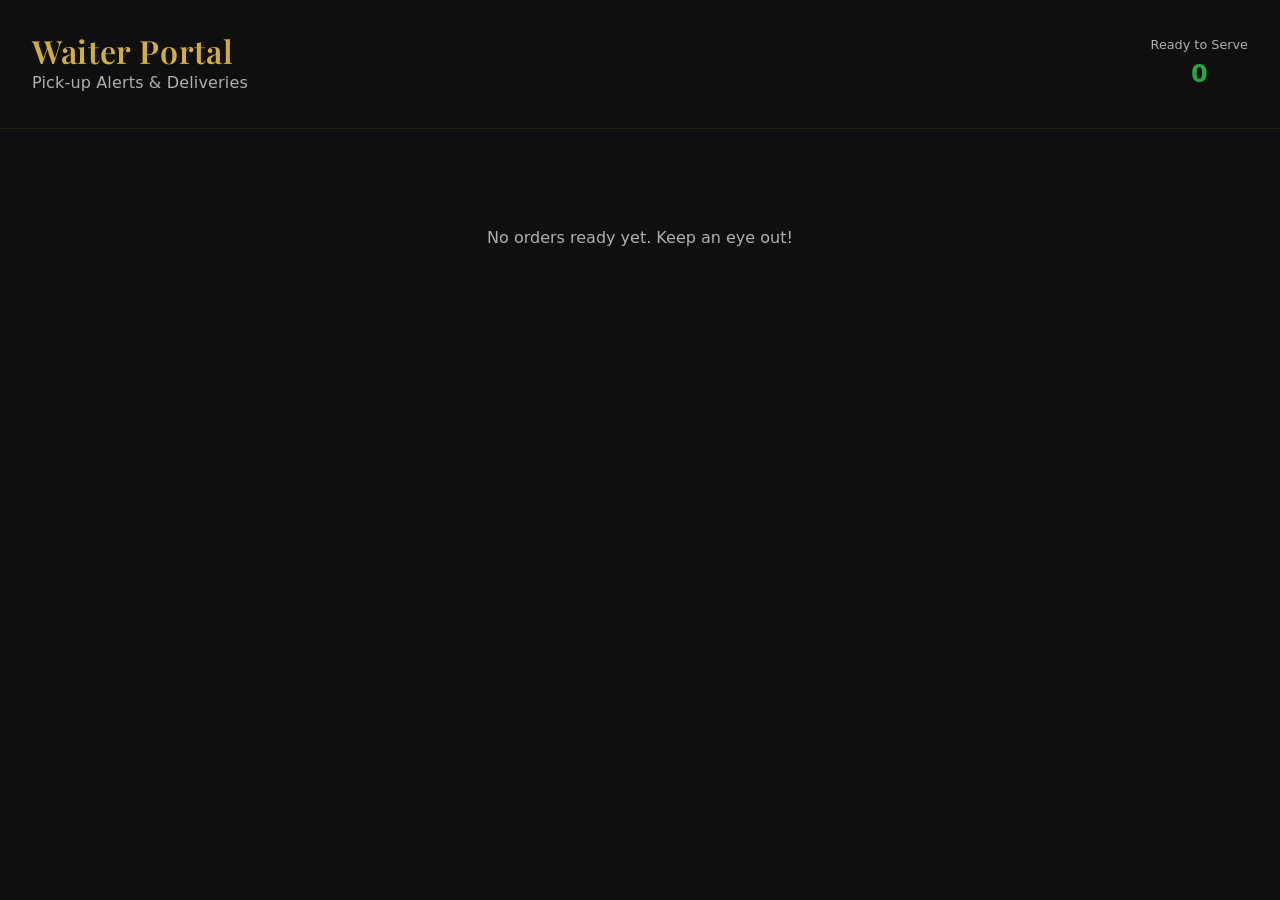
<file: waiter.html>
<!DOCTYPE html>
<html lang="en">
<head>
    <meta charset="UTF-8">
    <meta name="viewport" content="width=device-width, initial-scale=1.0">
    <title>Waiter Portal | Ayush</title>
    <link rel="stylesheet" href="styles.css">
    <!-- Settings Loader -->
    <script src="settings-loader.js"></script>
    <link rel="preconnect" href="https://fonts.googleapis.com">
    <link rel="preconnect" href="https://fonts.gstatic.com" crossorigin>
    <link href="https://fonts.googleapis.com/css2?family=Playfair+Display:wght@700&family=Plus+Jakarta+Sans:wght@400;500;600;700&display=swap" rel="stylesheet">
    <style>
        .waiter-grid {
            display: grid;
            grid-template-columns: repeat(auto-fill, minmax(320px, 1fr));
            gap: 2rem;
            padding: 2rem;
        }
        .ready-card {
            background: var(--color-bg-card);
            border: 2px solid #28a745;
            border-radius: 20px;
            padding: 1.5rem;
            display: flex;
            flex-direction: column;
            gap: 1rem;
            animation: pulse-border 2s infinite;
        }
        @keyframes pulse-border {
            0% { border-color: #28a745; box-shadow: 0 0 0 0 rgba(40, 167, 69, 0.4); }
            70% { border-color: #28a745; box-shadow: 0 0 0 10px rgba(40, 167, 69, 0); }
            100% { border-color: #28a745; box-shadow: 0 0 0 0 rgba(40, 167, 69, 0); }
        }
        .table-badge-lg {
            background: #28a745;
            color: white;
            padding: 0.8rem;
            border-radius: 12px;
            text-align: center;
            font-size: 1.5rem;
            font-weight: 800;
        }
        .items-summary {
            background: rgba(255,255,255,0.03);
            padding: 1rem;
            border-radius: 12px;
            font-size: 0.9rem;
        }
    </style>
</head>
<body style="background: var(--color-bg-matte);">
    <header style="padding: 2rem; border-bottom: 1px solid rgba(212, 175, 55, 0.1); display: flex; justify-content: space-between; align-items: center;">
        <div>
            <h1 style="font-family: 'Playfair Display', serif; color: var(--color-gold);">Waiter Portal</h1>
            <p style="color: var(--color-gray);">Pick-up Alerts & Deliveries</p>
        </div>
        <div id="status-bar" style="display: flex; gap: 2rem;">
            <div class="stat-card" style="text-align: center;">
                <div style="font-size: 0.8rem; color: var(--color-gray);">Ready to Serve</div>
                <div id="ready-count" style="font-size: 1.5rem; font-weight: 700; color: #28a745;">0</div>
            </div>
        </div>
    </header>

    <main>
        <div class="waiter-grid" id="waiter-calls">
            <!-- Delivery calls will be injected here -->
        </div>
    </main>

    <script src="notifications.js"></script>
    <script src="waiter.js"></script>
</body>
</html>
</file>
<file: styles.css>
/* ==========================================
   AYUSH - PREMIUM LUXURY STYLING
   ========================================== */

/* 1. DESIGN SYSTEM & KEYWORDS VARIABLES */
:root {
    /* Color Palette */
    --color-bg-matte: #0F0F10;
    --color-bg-card: #1A1A1D;
    --color-burgundy: #6E1E2E;
    --color-burgundy-glow: rgba(110, 30, 46, 0.4);
    --color-gold: #D4AF37;
    --color-gold-glow: rgba(212, 175, 55, 0.3);
    --color-gold-hover: #E8C34E;
    --color-emerald: #0E3A2F;
    --color-emerald-glow: rgba(14, 58, 47, 0.3);
    --color-ivory: #F5F2EA;
    --color-muted: #d0d0d0;
    --color-gray: #b0b0b0;
    --color-glass-bg: rgba(26, 26, 29, 0.7);
    --color-glass-border: rgba(255, 255, 255, 0.25);

    /* Fonts */
    --font-heading: 'Playfair Display', Georgia, serif;
    --font-body: 'Inter', system-ui, sans-serif;

    /* Transitions */
    --transition-smooth: all 0.5s cubic-bezier(0.25, 0.8, 0.25, 1);
    --transition-micro: all 0.2s ease-in-out;

    /* 3D Depth Variables */
    --shadow-3d: 0 10px 20px rgba(0,0,0,0.5), 0 6px 6px rgba(0,0,0,0.5), inset 0 0 20px rgba(255,255,255,0.05);
    --perspective: 1200px;
}

/* 2. BASE RESET & NORMALIZATION */
*, *::before, *::after {
    box-sizing: border-box;
    margin: 0;
    padding: 0;
}

html {
    scroll-behavior: smooth;
    font-size: 16px;
    background-color: var(--color-bg-matte);
    color: var(--color-ivory);
    font-family: var(--font-body);
    -webkit-font-smoothing: antialiased;
    overflow-x: hidden;
    perspective: var(--perspective);
}

body {
    overflow-x: hidden;
    line-height: 1.6;
    transform-style: preserve-3d;
}

a {
    color: inherit;
    text-decoration: none;
    transition: var(--transition-micro);
}

button, input, select, textarea {
    font-family: inherit;
    color: inherit;
    background: none;
    border: none;
    outline: none;
}

img {
    max-width: 100%;
    height: auto;
    display: block;
}

/* Scrollbar Customization */
::-webkit-scrollbar {
    width: 8px;
}
::-webkit-scrollbar-track {
    background: var(--color-bg-matte);
}
::-webkit-scrollbar-thumb {
    background: var(--color-burgundy);
    border-radius: 4px;
}
::-webkit-scrollbar-thumb:hover {
    background: var(--color-gold);
}

/* 3. CORE LAYOUT UTILITIES */
.container {
    width: 90%;
    max-width: 1200px;
    margin: 0 auto;
}

.text-center { text-align: center; }
.text-gold { color: var(--color-gold); }
.font-alt { font-family: var(--font-heading); }

/* Mobile Utilities */
@media (max-width: 768px) {
    html {
        font-size: 14px;
    }
    .container {
        width: 95%;
    }
    h1 { font-size: 2.5rem !important; }
    h2 { font-size: 2rem !important; }
    h3 { font-size: 1.5rem !important; }
}

/* 3D UI/UX Utilities */
.depth-card {
    background: var(--color-bg-card);
    border: 1px solid rgba(255, 255, 255, 0.05);
    border-radius: 15px;
    box-shadow: var(--shadow-3d);
    transition: var(--transition-smooth);
    transform-style: preserve-3d;
    will-change: transform, box-shadow;
}

.depth-card:hover {
    transform: translateY(-10px) rotateX(4deg) rotateY(2deg);
    box-shadow: 0 30px 60px rgba(0,0,0,0.9), 0 15px 20px rgba(0,0,0,0.5);
    border-color: var(--color-gold);
}

.float-3d {
    animation: float3D 6s ease-in-out infinite;
    will-change: transform;
}

@keyframes float3D {
    0%, 100% { transform: translateZ(0) translateY(0); }
    50% { transform: translateZ(40px) translateY(-15px); }
}

/* Glassmorphism Depth */
.glass-depth {
    background: rgba(255, 255, 255, 0.03);
    backdrop-filter: blur(10px);
    border: 1px solid rgba(255, 255, 255, 0.1);
    box-shadow: 0 8px 32px 0 rgba(0, 0, 0, 0.8);
}

/* Mobile Performance Optimization */
@media (max-width: 768px) {
    .depth-card:hover {
        transform: translateY(-5px); 
        rotate: none;
    }
    .float-3d {
        animation: none; 
    }
    .glass-depth {
        backdrop-filter: none; /* Blur can be heavy on some mobile GPUs */
        background: rgba(26, 26, 29, 0.95);
    }
}

/* Floating Mobile FAB */
.mobile-fab {
    display: none;
    position: fixed;
    bottom: 2rem;
    right: 2rem;
    background: var(--color-gold);
    color: var(--color-bg-matte);
    padding: 1rem 1.5rem;
    border-radius: 50px;
    font-weight: 800;
    text-transform: uppercase;
    letter-spacing: 1px;
    box-shadow: 0 10px 30px rgba(212, 175, 55, 0.4);
    z-index: 2000;
    align-items: center;
    gap: 0.8rem;
    transition: var(--transition-micro);
}

.mobile-fab:hover {
    transform: scale(1.05) translateY(-5px);
    background: var(--color-gold-hover);
}

@media (max-width: 768px) {
    .mobile-fab {
        display: flex;
    }
}

/* Custom Notification/Toast System */
.notification-container {
    position: fixed;
    top: 20px;
    right: 20px;
    z-index: 9999;
    display: flex;
    flex-direction: column;
    gap: 10px;
    pointer-events: none;
}

.notification {
    background: rgba(26, 26, 26, 0.95);
    backdrop-filter: blur(10px);
    border: 1px solid rgba(212, 175, 55, 0.3);
    color: white;
    padding: 1rem 1.5rem;
    border-radius: 12px;
    box-shadow: 0 10px 30px rgba(0, 0, 0, 0.5);
    display: flex;
    align-items: center;
    gap: 12px;
    min-width: 300px;
    max-width: 450px;
    transform: translateX(120%);
    transition: all 0.5s cubic-bezier(0.68, -0.55, 0.265, 1.55);
    pointer-events: auto;
    cursor: pointer;
}

.notification.show {
    transform: translateX(0);
}

.notification-icon {
    width: 24px;
    height: 24px;
    flex-shrink: 0;
}

.notification-content {
    flex-grow: 1;
}

.notification-title {
    font-weight: 700;
    color: var(--color-gold);
    margin-bottom: 2px;
    font-size: 0.95rem;
}

.notification-message {
    font-size: 0.85rem;
    color: #d0d0d0;
    line-height: 1.4;
}

.notification.success { border-left: 4px solid #28a745; }
.notification.error { border-left: 4px solid #dc3545; }
.notification.warning { border-left: 4px solid #ffc107; }
.notification.info { border-left: 4px solid var(--color-gold); }

/* Custom Modal/Confirm System */
.custom-modal-overlay {
    position: fixed;
    top: 0;
    left: 0;
    width: 100%;
    height: 100%;
    background: rgba(0, 0, 0, 0.85);
    backdrop-filter: blur(8px);
    display: none;
    justify-content: center;
    align-items: center;
    z-index: 10000;
    opacity: 0;
    transition: opacity 0.3s ease;
}

.custom-modal-overlay.show {
    display: flex;
    opacity: 1;
}

.custom-modal {
    background: var(--color-bg-card);
    border: 1px solid rgba(212, 175, 55, 0.2);
    border-radius: 20px;
    padding: 2rem;
    max-width: 400px;
    width: 90%;
    text-align: center;
    box-shadow: 0 20px 50px rgba(0, 0, 0, 0.8);
    transform: scale(0.8);
    transition: transform 0.3s cubic-bezier(0.34, 1.56, 0.64, 1);
}

.custom-modal-overlay.show .custom-modal {
    transform: scale(1);
}

.modal-icon-lg {
    width: 60px;
    height: 60px;
    margin: 0 auto 1.5rem;
    color: var(--color-gold);
}

.modal-title-lg {
    font-family: var(--font-heading);
    font-size: 1.5rem;
    color: white;
    margin-bottom: 1rem;
}

.modal-text-lg {
    color: var(--color-gray);
    margin-bottom: 2rem;
    line-height: 1.6;
}

.modal-btns {
    display: flex;
    gap: 1rem;
}

.modal-btn {
    flex: 1;
    padding: 0.8rem;
    border-radius: 10px;
    font-weight: 600;
    cursor: pointer;
    transition: all 0.2s ease;
}

.btn-confirm {
    background: var(--color-gold);
    color: var(--color-bg-matte);
}

.btn-cancel {
    background: rgba(255, 255, 255, 0.05);
    color: white;
    border: 1px solid rgba(255, 255, 255, 0.1);
}

.btn-confirm:hover { background: var(--color-gold-hover); transform: translateY(-2px); }
.btn-cancel:hover { background: rgba(255, 255, 255, 0.1); }

/* Typography */

.visually-hidden {
    position: absolute;
    width: 1px;
    height: 1px;
    padding: 0;
    margin: -1px;
    overflow: hidden;
    clip: rect(0, 0, 0, 0);
    white-space: nowrap;
    border: 0;
}
h1, h2, h3, h4 {
    font-family: var(--font-heading);
    font-weight: 600;
    letter-spacing: 0.02em;
    line-height: 1.2;
}

p {
    font-size: 1rem;
    font-weight: 300;
    color: var(--color-muted);
    letter-spacing: 0.01em;
}

/* CTA Buttons */
.cta-button {
    display: inline-flex;
    align-items: center;
    justify-content: center;
    padding: 0.8rem 1.8rem;
    font-size: 0.9rem;
    font-weight: 500;
    text-transform: uppercase;
    letter-spacing: 0.1em;
    border-radius: 2px;
    cursor: pointer;
    transition: var(--transition-smooth);
}

.gold-outline-btn {
    border: 1px solid var(--color-gold);
    color: var(--color-gold);
}
.gold-outline-btn:hover {
    background: var(--color-gold);
    color: var(--color-bg-matte);
    box-shadow: 0 0 15px var(--color-gold-glow);
}

.gold-filled-btn {
    background: var(--color-gold);
    color: var(--color-bg-matte);
    border: 1px solid var(--color-gold);
    font-weight: 600;
}
.gold-filled-btn:hover {
    background: var(--color-gold-hover);
    border-color: var(--color-gold-hover);
    box-shadow: 0 0 20px var(--color-gold-glow);
}

.transparent-btn {
    border: 1px solid rgba(245, 242, 218, 0.2);
    color: var(--color-ivory);
}
.transparent-btn:hover {
    border-color: var(--color-ivory);
    background: rgba(245, 242, 218, 0.05);
}

/* Sections Structure */
section {
    padding: 6rem 0;
    position: relative;
    overflow: hidden;
}

.section-header {
    margin-bottom: 4rem;
}

.section-tag {
    display: inline-block;
    font-size: 0.75rem;
    text-transform: uppercase;
    letter-spacing: 0.25em;
    color: var(--color-gold);
    margin-bottom: 0.75rem;
    font-weight: 600;
}

.section-title {
    font-size: 2.5rem;
    color: var(--color-ivory);
    margin-bottom: 1rem;
}

.section-subtitle {
    display: block;
    font-family: var(--font-inter);
    color: var(--color-gold);
    text-transform: uppercase;
    letter-spacing: 0.3em;
    font-size: 0.95rem;
    font-weight: 700;
    margin-bottom: 1rem;
}

/* Custom Glassmorphism Effect */
.glassmorphism {
    background: var(--color-glass-bg);
    backdrop-filter: blur(15px);
    -webkit-backdrop-filter: blur(15px);
    border: 1px solid var(--color-glass-border);
}

/* 4. STICKY FLOATING CTA (Mobile Navigation Optimized) */
.sticky-action-bar {
    position: fixed;
    bottom: 0;
    left: 0;
    right: 0;
    display: flex;
    z-index: 999;
    box-shadow: 0 -4px 20px rgba(0, 0, 0, 0.5);
    transform: translateY(100%);
    transition: transform 0.4s cubic-bezier(0.25, 0.8, 0.25, 1);
}

.sticky-action-bar.visible {
    transform: translateY(0);
}

.sticky-btn {
    flex: 1;
    display: flex;
    align-items: center;
    justify-content: center;
    gap: 8px;
    padding: 1rem;
    font-weight: 600;
    text-transform: uppercase;
    font-size: 0.85rem;
    letter-spacing: 0.08em;
}

.reserve-now-btn {
    background: var(--color-gold);
    color: var(--color-bg-matte);
}
.call-now-btn {
    background: var(--color-burgundy);
    color: var(--color-ivory);
}

/* 5. HEADER & RESPONSIVE NAVIGATION */
.main-header {
    position: fixed;
    top: 0;
    left: 0;
    right: 0;
    z-index: 100;
    transition: var(--transition-smooth);
    background: transparent;
    padding: 1.5rem 0;
}

.main-header.scrolled {
    padding: 0.8rem 0;
    background: var(--color-glass-bg);
    backdrop-filter: blur(12px);
    -webkit-backdrop-filter: blur(12px);
    border-bottom: 1px solid var(--color-glass-border);
    box-shadow: 0 4px 30px rgba(0, 0, 0, 0.3);
}

.header-container {
    width: 90%;
    max-width: 1200px;
    margin: 0 auto;
    display: flex;
    align-items: center;
    justify-content: space-between;
}

.logo {
    font-family: var(--font-heading);
    font-size: 1.35rem;
    font-weight: 700;
    letter-spacing: 0.08em;
    color: var(--color-ivory);
}

.logo-accent {
    color: var(--color-gold);
    font-style: italic;
    border-bottom: 2px solid var(--color-burgundy);
    padding-bottom: 2px;
}

.desktop-nav {
    display: flex;
    gap: 2rem;
}

.nav-link {
    font-size: 0.85rem;
    font-weight: 400;
    text-transform: uppercase;
    letter-spacing: 0.08em;
    color: var(--color-muted);
    position: relative;
    padding: 5px 0;
}

.nav-link::after {
    content: '';
    position: absolute;
    bottom: 0;
    left: 0;
    width: 0;
    height: 1px;
    background: var(--color-gold);
    transition: var(--transition-micro);
}

.nav-link:hover, .nav-link.active {
    color: var(--color-gold);
}

.nav-link:hover::after, .nav-link.active::after {
    width: 100%;
}

.header-actions {
    display: flex;
    align-items: center;
    gap: 1.5rem;
}

/* Burger menu */
.mobile-nav-toggle {
    display: none;
    flex-direction: column;
    justify-content: space-between;
    width: 24px;
    height: 16px;
    cursor: pointer;
    z-index: 102;
}

.mobile-nav-toggle .bar {
    width: 100%;
    height: 2px;
    background: var(--color-ivory);
    transition: var(--transition-micro);
    transform-origin: left center;
}

.mobile-nav-toggle.open .bar:nth-child(1) {
    transform: rotate(45deg) translate(2px, -2px);
}
.mobile-nav-toggle.open .bar:nth-child(2) {
    opacity: 0;
}
.mobile-nav-toggle.open .bar:nth-child(3) {
    transform: rotate(-45deg) translate(1px, 2px);
}

/* Mobile Nav Overlay */
.mobile-menu-overlay {
    position: fixed;
    top: 0;
    right: -100%;
    width: 80%;
    max-width: 400px;
    height: 100vh;
    background: var(--color-bg-matte);
    border-left: 1px solid var(--color-glass-border);
    z-index: 101;
    padding: 8rem 2.5rem 3rem;
    box-shadow: -10px 0 40px rgba(0,0,0,0.8);
    transition: right 0.4s cubic-bezier(0.25, 0.8, 0.25, 1);
}

.mobile-menu-overlay.open {
    right: 0;
}

.mobile-nav {
    display: flex;
    flex-direction: column;
    gap: 1.8rem;
}

.mobile-link {
    font-size: 1.1rem;
    font-weight: 400;
    text-transform: uppercase;
    letter-spacing: 0.1em;
    color: var(--color-muted);
}

.mobile-link:hover, .mobile-link.active {
    color: var(--color-gold);
    padding-left: 5px;
}

.mobile-reserve-btn {
    margin-top: 1.5rem;
    background: var(--color-gold);
    color: var(--color-bg-matte);
    padding: 0.8rem;
    text-align: center;
    border-radius: 2px;
    font-weight: 600;
}

/* 6. HERO SECTION */
.hero-section {
    min-height: 100vh;
    display: flex;
    flex-direction: column;
    justify-content: center;
    padding: 8rem 0 3rem;
    background: #000;
}

.hero-bg-wrapper {
    position: absolute;
    top: 0;
    left: 0;
    width: 100%;
    height: 100%;
    overflow: hidden;
    z-index: 1;
}

.hero-bg-img {
    width: 100%;
    height: 100%;
    object-fit: cover;
    object-position: center;
    filter: brightness(0.35) contrast(1.1);
    transform: scale(1.03);
    animation: slowZoom 30s infinite alternate ease-in-out;
}

@keyframes slowZoom {
    0% { transform: scale(1.0); }
    100% { transform: scale(1.1); }
}

.hero-overlay {
    position: absolute;
    top: 0;
    left: 0;
    right: 0;
    bottom: 0;
    background: linear-gradient(to bottom, 
        rgba(15, 15, 16, 0.7) 0%, 
        rgba(15, 15, 16, 0.6) 40%, 
        var(--color-bg-matte) 100%);
}

.hero-content {
    position: relative;
    z-index: 2;
    display: grid;
    grid-template-columns: 1.2fr 0.8fr;
    gap: 4rem;
    align-items: center;
    margin-top: auto;
}

.hero-badge {
    display: inline-block;
    background: rgba(110, 30, 46, 0.3);
    border: 1px solid var(--color-burgundy);
    color: var(--color-gold);
    font-size: 0.75rem;
    font-weight: 600;
    letter-spacing: 0.2em;
    text-transform: uppercase;
    padding: 0.4rem 1.2rem;
    border-radius: 50px;
    margin-bottom: 1.5rem;
}

.hero-title {
    font-size: 4rem;
    line-height: 1.1;
    margin-bottom: 1.5rem;
}

.hero-subtitle {
    font-size: 1.15rem;
    color: #e0e0e0;
    max-width: 580px;
    margin-bottom: 2.5rem;
    text-shadow: 0 2px 4px rgba(0,0,0,0.5);
}

.hero-ctas {
    display: flex;
    gap: 1.5rem;
}

/* Floating Quick Booking Panel */
.hero-booking-panel {
    background: rgba(26, 26, 29, 0.75);
    backdrop-filter: blur(15px);
    -webkit-backdrop-filter: blur(15px);
    border: 1px solid var(--color-glass-border);
    padding: 2.2rem;
    border-radius: 4px;
    box-shadow: 0 20px 40px rgba(0, 0, 0, 0.6);
    border-top: 3px solid var(--color-gold);
}

.panel-title {
    font-size: 1.25rem;
    margin-bottom: 1.5rem;
    text-transform: uppercase;
    letter-spacing: 0.1em;
    text-align: center;
    color: var(--color-gold);
    font-weight: 700;
}

.quick-form {
    display: flex;
    flex-direction: column;
    gap: 1.2rem;
}

.input-grp {
    display: flex;
    flex-direction: column;
    gap: 6px;
}

.input-grp label {
    font-size: 0.75rem;
    text-transform: uppercase;
    letter-spacing: 0.1em;
    color: white;
    font-weight: 600;
}

.input-grp select, .input-grp input {
    background: rgba(255, 255, 255, 0.1);
    border: 1px solid rgba(255, 255, 255, 0.2);
    padding: 0.75rem 1rem;
    border-radius: 4px;
    color: white;
    font-size: 0.9rem;
    transition: var(--transition-micro);
}

.input-grp select:focus, .input-grp input:focus {
    border-color: var(--color-gold);
    background: rgba(255, 255, 255, 0.15);
    outline: none;
}

.input-grp select option {
    background: #1a1a1d;
    color: white;
}

.quick-submit-btn {
    background: var(--color-gold);
    color: var(--color-bg-matte);
    padding: 0.9rem;
    font-weight: 600;
    text-transform: uppercase;
    letter-spacing: 0.1em;
    font-size: 0.85rem;
    display: flex;
    align-items: center;
    justify-content: center;
    gap: 10px;
    border-radius: 2px;
    cursor: pointer;
    margin-top: 0.5rem;
    transition: var(--transition-smooth);
}

.quick-submit-btn:hover {
    background: var(--color-gold-hover);
    box-shadow: 0 0 15px var(--color-gold-glow);
}

/* Features strip at the bottom */
.hero-features-strip {
    position: relative;
    z-index: 2;
    background: var(--color-bg-card);
    border-top: 1px solid var(--color-glass-border);
    border-bottom: 1px solid var(--color-glass-border);
    padding: 1.8rem 0;
    margin-top: auto;
}

.strip-grid {
    display: grid;
    grid-template-columns: repeat(4, 1fr);
    gap: 2rem;
}

.strip-item {
    display: flex;
    flex-direction: column;
    border-left: 2px solid var(--color-burgundy);
    padding-left: 1.2rem;
}

.strip-item:first-child {
    border-left: none;
}

.strip-num {
    font-family: var(--font-heading);
    font-size: 1.3rem;
    font-weight: 600;
    color: var(--color-gold);
    margin-bottom: 2px;
}

.strip-text {
    font-size: 0.75rem;
    color: #d0d0d0;
    text-transform: uppercase;
    letter-spacing: 0.05em;
    font-weight: 500;
}

/* Scroll indicator mouse */
.scroll-indicator {
    position: absolute;
    bottom: 6rem;
    left: 50%;
    transform: translateX(-50%);
    z-index: 2;
    display: flex;
    flex-direction: column;
    align-items: center;
    gap: 8px;
    opacity: 0.7;
    transition: var(--transition-micro);
}

.scroll-indicator:hover {
    opacity: 1;
    transform: translate(-50%, -4px);
}

.mouse {
    width: 22px;
    height: 36px;
    border: 1.5px solid var(--color-muted);
    border-radius: 50px;
    position: relative;
}

.mouse .wheel {
    width: 4px;
    height: 8px;
    background: var(--color-gold);
    border-radius: 50px;
    position: absolute;
    top: 8px;
    left: 50%;
    transform: translateX(-50%);
    animation: scrollMouse 1.8s infinite ease-in-out;
}

@keyframes scrollMouse {
    0% { opacity: 0; top: 6px; }
    50% { opacity: 1; }
    100% { opacity: 0; top: 16px; }
}

/* 7. ABOUT SECTION */
.about-section {
    background: var(--color-bg-matte);
}

.split-layout {
    display: grid;
    grid-template-columns: 1fr 1fr;
    gap: 5rem;
    align-items: center;
}

.about-lead {
    font-size: 1.2rem;
    line-height: 1.7;
    color: var(--color-ivory);
    margin-bottom: 1.5rem;
    font-weight: 300;
}

.about-body {
    margin-bottom: 2.5rem;
}

.about-timeline {
    display: flex;
    flex-direction: column;
    gap: 1.8rem;
}

.timeline-item {
    display: flex;
    gap: 1.2rem;
}

.timeline-icon {
    width: 42px;
    height: 42px;
    background: rgba(110, 30, 46, 0.2);
    border: 1px solid rgba(110, 30, 46, 0.4);
    border-radius: 50%;
    display: flex;
    align-items: center;
    justify-content: center;
    flex-shrink: 0;
}

.timeline-details h4 {
    font-size: 1.05rem;
    color: var(--color-ivory);
    margin-bottom: 3px;
}

.timeline-details p {
    font-size: 0.88rem;
}

/* Image Visual */
.about-img-frame {
    position: relative;
    padding-bottom: 10%;
}

.about-featured-img {
    border-radius: 4px;
    box-shadow: 0 20px 40px rgba(0, 0, 0, 0.6);
    filter: brightness(0.85) contrast(1.05);
    transition: var(--transition-smooth);
}

.about-featured-img:hover {
    transform: scale(1.02);
}

.img-frame-accent {
    position: absolute;
    top: -20px;
    left: -20px;
    width: 60%;
    height: 60%;
    border-left: 2px solid var(--color-gold);
    border-top: 2px solid var(--color-gold);
    z-index: -1;
    pointer-events: none;
}

/* Metric Card Floating */
.stats-float-card {
    position: absolute;
    bottom: -10px;
    right: -20px;
    background: var(--color-bg-card);
    border: 1px solid var(--color-glass-border);
    border-left: 4px solid var(--color-burgundy);
    padding: 1.5rem 2rem;
    display: flex;
    gap: 1.8rem;
    box-shadow: 0 15px 30px rgba(0,0,0,0.5);
    border-radius: 2px;
}

.separator-v {
    width: 1px;
    background: rgba(255, 255, 255, 0.1);
}

.stats-val {
    font-family: var(--font-heading);
    font-size: 1.8rem;
    font-weight: 600;
    color: var(--color-gold);
    line-height: 1.1;
    margin-bottom: 2px;
}

.stats-lbl {
    font-size: 0.72rem;
    text-transform: uppercase;
    letter-spacing: 0.05em;
    color: var(--color-muted);
}

/* 8. SIGNATURE MENU SECTION */
.menu-section {
    background: var(--color-bg-card);
}

.menu-categories {
    display: flex;
    justify-content: center;
    flex-wrap: wrap;
    gap: 1rem;
    margin-bottom: 3.5rem;
}

.category-btn {
    padding: 0.8rem 1.5rem;
    background: transparent;
    border: 1px solid var(--color-glass-border);
    color: #e0e0e0;
    border-radius: 50px;
    cursor: pointer;
    font-size: 0.95rem;
    font-weight: 600;
    transition: var(--transition-smooth);
    white-space: nowrap;
}

.category-btn.active, .category-btn:hover {
    background: var(--color-gold);
    color: var(--color-bg-matte);
    border-color: var(--color-gold);
    box-shadow: 0 0 15px var(--color-gold-glow);
}

/* Menu Grid & Cards */
.menu-grid {
    display: grid;
    grid-template-columns: repeat(2, 1fr);
    gap: 2.2rem;
}

.menu-card {
    background: var(--color-bg-matte);
    border: 1px solid var(--color-glass-border);
    border-radius: 4px;
    overflow: hidden;
    display: flex;
    transition: var(--transition-smooth);
}

.menu-card:hover {
    transform: translateY(-5px);
    box-shadow: 0 10px 25px rgba(0,0,0,0.5), 0 0 15px rgba(110, 30, 46, 0.15);
    border-color: var(--color-burgundy);
}

.dish-image-wrap {
    width: 160px;
    min-width: 160px;
    position: relative;
    overflow: hidden;
}

.dish-image-wrap img {
    width: 100%;
    height: 100%;
    object-fit: cover;
    transition: transform 0.6s ease;
}

.menu-card:hover .dish-image-wrap img {
    transform: scale(1.1);
}

.chef-badge {
    position: absolute;
    top: 10px;
    left: 10px;
    font-size: 0.6rem;
    text-transform: uppercase;
    font-weight: 700;
    letter-spacing: 0.1em;
    background: var(--color-emerald);
    color: var(--color-ivory);
    padding: 0.25rem 0.6rem;
    border-radius: 2px;
}

.image-placeholder {
    width: 100%;
    height: 100%;
    display: flex;
    align-items: center;
    justify-content: center;
}

.bg-burgundy { background: rgba(110, 30, 46, 0.2); }
.bg-charcoal { background: rgba(26, 26, 29, 0.4); }

.dish-info {
    padding: 1.8rem;
    display: flex;
    flex-direction: column;
    justify-content: center;
    flex-grow: 1;
}

.dish-info.full-width {
    padding: 2.2rem;
}

.dish-title-price {
    display: flex;
    justify-content: space-between;
    align-items: baseline;
    margin-bottom: 0.6rem;
    gap: 1rem;
}

.dish-name {
    font-size: 1.2rem;
    color: var(--color-ivory);
}

.dish-price {
    font-family: var(--font-heading);
    font-size: 1.15rem;
    font-weight: 600;
    color: var(--color-gold);
}

.dish-desc {
    color: #e0e0e0;
    font-size: 0.95rem;
    line-height: 1.5;
    margin-bottom: 1rem;
}

.dish-meta {
    display: flex;
    flex-wrap: wrap;
    gap: 8px;
    margin-top: auto;
}

.dish-meta .tag {
    font-size: 0.75rem;
    color: var(--color-gold);
    background: rgba(212, 175, 55, 0.15);
    padding: 0.2rem 0.6rem;
    border-radius: 4px;
    border: 1px solid rgba(212, 175, 55, 0.3);
}

/* Featured Spotlight dish (Takes full width, gold-burgundy glowing accents) */
.menu-card.featured-dish {
    grid-column: span 2;
    border-left: 3px solid var(--color-gold);
    background: linear-gradient(135deg, var(--color-bg-matte) 0%, rgba(110, 30, 46, 0.15) 100%);
    box-shadow: 0 10px 30px rgba(0,0,0,0.5), 0 0 20px rgba(212,175,55,0.08);
}

.menu-card.featured-dish:hover {
    border-color: var(--color-gold);
    box-shadow: 0 15px 35px rgba(0,0,0,0.6), 0 0 25px var(--color-gold-glow);
}

.menu-card.featured-dish .dish-image-wrap {
    width: 250px;
    min-width: 250px;
}

.menu-card.featured-dish .dish-name {
    font-size: 1.4rem;
}

.menu-card.featured-dish .dish-price {
    font-size: 1.35rem;
}

.menu-footer-cta {
    margin-top: 4.5rem;
    padding: 3rem 2rem;
    background: var(--color-bg-matte);
    border: 1px solid var(--color-glass-border);
    border-radius: 4px;
    display: flex;
    flex-direction: column;
    align-items: center;
    gap: 1.5rem;
}

.menu-footer-cta p {
    font-size: 1.1rem;
    color: var(--color-ivory);
    max-width: 550px;
}

/* Menu Search Bar Styles */
.menu-search-container {
    max-width: 600px;
    margin: 0 auto 3rem;
}

.search-wrapper {
    position: relative;
    display: flex;
    align-items: center;
    background: var(--color-bg-matte);
    border: 1px solid var(--color-glass-border);
    border-radius: 50px;
    padding: 0 1.5rem;
    transition: var(--transition-smooth);
    box-shadow: 0 4px 15px rgba(0, 0, 0, 0.3);
}

.search-wrapper:focus-within {
    border-color: var(--color-gold);
    box-shadow: 0 0 20px var(--color-gold-glow);
    transform: translateY(-2px);
}

.search-icon {
    color: var(--color-gold);
    margin-right: 1rem;
    opacity: 0.7;
}

#menu-search {
    width: 100%;
    padding: 1rem 0;
    font-size: 1rem;
    color: white;
    background: transparent;
    border: none;
    outline: none;
}

#menu-search::placeholder {
    color: #b0b0b0;
    opacity: 0.8;
    font-size: 0.95rem;
}

/* No results message */
.no-results-msg {
    grid-column: 1 / -1;
    text-align: center;
    padding: 4rem 2rem;
    color: var(--color-muted);
    background: var(--color-bg-matte);
    border-radius: 4px;
    border: 1px dashed var(--color-glass-border);
}

.no-results-msg h3 {
    color: var(--color-gold);
    margin-bottom: 0.5rem;
}

/* 9. EXPERIENCE / WHY CHOOSE US */
.experience-section {
    background: var(--color-bg-matte);
    position: relative;
}

/* Background blur glow lights for aesthetics */
.experience-section::before {
    content: '';
    position: absolute;
    top: 15%;
    left: -10%;
    width: 400px;
    height: 400px;
    background: var(--color-burgundy-glow);
    filter: blur(150px);
    border-radius: 50%;
    z-index: 1;
    pointer-events: none;
}

.experience-section::after {
    content: '';
    position: absolute;
    bottom: 10%;
    right: -10%;
    width: 400px;
    height: 400px;
    background: var(--color-gold-glow);
    filter: blur(150px);
    border-radius: 50%;
    z-index: 1;
    pointer-events: none;
}

.experience-grid {
    position: relative;
    z-index: 2;
    display: grid;
    grid-template-columns: repeat(3, 1fr);
    gap: 2.2rem;
}

.experience-card {
    background: var(--color-bg-card);
    border: 1px solid var(--color-glass-border);
    padding: 3rem 2.2rem;
    border-radius: 4px;
    transition: var(--transition-smooth);
}

.experience-card:hover {
    transform: translateY(-6px);
    border-color: var(--color-gold);
    box-shadow: 0 15px 30px rgba(0, 0, 0, 0.4);
}

.exp-icon {
    width: 60px;
    height: 60px;
    background: rgba(255, 255, 255, 0.03);
    border-radius: 50%;
    display: flex;
    align-items: center;
    justify-content: center;
    margin-bottom: 2rem;
    color: var(--color-gold);
    transition: var(--transition-smooth);
    border: 1px solid rgba(255, 255, 255, 0.05);
}

.experience-card:hover .exp-icon {
    background: var(--color-gold);
    color: var(--color-bg-matte);
    box-shadow: 0 0 15px var(--color-gold-glow);
}

.exp-title {
    font-size: 1.25rem;
    margin-bottom: 1rem;
    font-weight: 600;
}

.exp-desc {
    font-size: 0.88rem;
    line-height: 1.6;
}

/* 10. GALLERY SECTION */
.gallery-section {
    background: var(--color-bg-card);
}

.gallery-masonry {
    display: grid;
    grid-template-columns: repeat(3, 1fr);
    grid-auto-rows: 240px;
    gap: 1.5rem;
}

.gallery-item {
    position: relative;
    border-radius: 4px;
    overflow: hidden;
    cursor: pointer;
    box-shadow: 0 8px 20px rgba(0,0,0,0.3);
}

.gallery-item img {
    width: 100%;
    height: 100%;
    object-fit: cover;
    object-position: center;
    filter: brightness(0.8) contrast(1.05);
    transition: transform 0.8s cubic-bezier(0.25, 0.8, 0.25, 1);
}

.gallery-item::after {
    content: '';
    position: absolute;
    top: 0;
    left: 0;
    right: 0;
    bottom: 0;
    background: linear-gradient(to bottom, transparent 30%, rgba(15, 15, 16, 0.85) 100%);
    opacity: 0.8;
    transition: var(--transition-smooth);
}

.gallery-info {
    position: absolute;
    bottom: 0;
    left: 0;
    width: 100%;
    padding: 1.5rem;
    z-index: 2;
    transform: translateY(10px);
    opacity: 0.9;
    transition: var(--transition-smooth);
}

.gallery-cat {
    font-size: 0.65rem;
    text-transform: uppercase;
    letter-spacing: 0.15em;
    color: var(--color-gold);
    display: block;
    margin-bottom: 4px;
}

.gallery-name {
    font-size: 1.1rem;
    color: var(--color-ivory);
}

/* Hover effects */
.gallery-item:hover img {
    transform: scale(1.08);
}

.gallery-item:hover::after {
    opacity: 0.95;
    background: linear-gradient(to bottom, rgba(110,30,46,0.15) 10%, rgba(15, 15, 16, 0.95) 100%);
}

.gallery-item:hover .gallery-info {
    transform: translateY(0);
    opacity: 1;
}

/* Grid Spanning Classes */
.gallery-item.size-tall {
    grid-row: span 2;
}

.gallery-item.size-wide {
    grid-column: span 2;
}

/* 11. CUSTOMER REVIEWS SECTION */
.reviews-section {
    background: var(--color-bg-matte);
}

.rating-summary {
    display: flex;
    justify-content: center;
    align-items: center;
    gap: 12px;
    margin-top: 1rem;
}

.rating-summary .score {
    font-family: var(--font-heading);
    font-size: 1.6rem;
    font-weight: 700;
    color: var(--color-gold);
}

.rating-summary .stars {
    color: var(--color-gold);
    font-size: 1.15rem;
    letter-spacing: 2px;
}

.rating-summary .reviews-count {
    font-size: 0.8rem;
    color: var(--color-muted);
    text-transform: uppercase;
    letter-spacing: 0.05em;
}

/* Carousel Testimonials */
.carousel-container {
    position: relative;
    max-width: 850px;
    margin: 0 auto;
    overflow: hidden;
    padding: 1.5rem 0 3rem;
}

.carousel-track {
    display: flex;
    transition: transform 0.6s cubic-bezier(0.25, 0.8, 0.25, 1);
    position: relative;
    width: 100%;
}

.carousel-slide {
    min-width: 100%;
    opacity: 0.2;
    transition: opacity 0.5s ease;
}

.carousel-slide.active {
    opacity: 1;
}

.review-card {
    background: var(--color-bg-card);
    border: 1px solid var(--color-glass-border);
    padding: 4rem 3.5rem;
    border-radius: 4px;
    position: relative;
    box-shadow: 0 15px 35px rgba(0,0,0,0.4);
    text-align: center;
}

.quote-mark {
    position: absolute;
    top: 1.5rem;
    left: 50%;
    transform: translateX(-50%);
    font-family: var(--font-heading);
    font-size: 6rem;
    line-height: 0.8;
    color: rgba(110, 30, 46, 0.25);
    height: 3.5rem;
    user-select: none;
}

.review-text {
    font-family: var(--font-heading);
    font-size: 1.3rem;
    font-style: italic;
    color: var(--color-ivory);
    line-height: 1.8;
    margin-bottom: 2.2rem;
    font-weight: 300;
}

.reviewer-meta {
    display: inline-flex;
    align-items: center;
    gap: 1rem;
    text-align: left;
}

.reviewer-avatar {
    width: 48px;
    height: 48px;
    border-radius: 50%;
    background: var(--color-burgundy);
    color: var(--color-gold);
    font-weight: 700;
    font-size: 1rem;
    display: flex;
    align-items: center;
    justify-content: center;
    border: 1px solid var(--color-gold);
    letter-spacing: 0.05em;
}

.reviewer-name {
    font-size: 1.05rem;
    color: var(--color-ivory);
    font-weight: 600;
}

.reviewer-role {
    font-size: 0.78rem;
    color: var(--color-muted);
    text-transform: uppercase;
    letter-spacing: 0.05em;
}

/* Controls */
.carousel-nav {
    display: flex;
    align-items: center;
    justify-content: center;
    gap: 2rem;
    margin-top: 2rem;
}

.carousel-control {
    width: 44px;
    height: 44px;
    border: 1px solid rgba(255,255,255,0.08);
    border-radius: 50%;
    display: flex;
    align-items: center;
    justify-content: center;
    cursor: pointer;
    transition: var(--transition-micro);
}

.carousel-control:hover {
    border-color: var(--color-gold);
    color: var(--color-gold);
    background: rgba(255, 255, 255, 0.02);
}

.carousel-dots {
    display: flex;
    gap: 8px;
}

.carousel-dots .dot {
    width: 8px;
    height: 8px;
    border-radius: 50%;
    background: rgba(255, 255, 255, 0.15);
    cursor: pointer;
    transition: var(--transition-micro);
}

.carousel-dots .dot:hover {
    background: rgba(255, 255, 255, 0.3);
}

.carousel-dots .dot.active {
    background: var(--color-gold);
    transform: scale(1.2);
}

/* 12. RESERVATION CTA SECTION */
.reservation-section {
    background: var(--color-bg-card);
    padding: 7rem 0;
}

.reservation-card-wrap {
    background: var(--color-bg-matte);
    border: 1px solid var(--color-glass-border);
    border-top: 4px solid var(--color-gold);
    border-radius: 4px;
    box-shadow: 0 25px 50px rgba(0, 0, 0, 0.6);
    overflow: hidden;
}

.reservation-grid {
    display: grid;
    grid-template-columns: 1.25fr 0.75fr;
}

.booking-form-area {
    padding: 4.5rem;
    border-right: 1px solid var(--color-glass-border);
}

.card-tag {
    font-size: 0.72rem;
    text-transform: uppercase;
    letter-spacing: 0.25em;
    color: var(--color-gold);
    margin-bottom: 0.5rem;
    display: block;
    font-weight: 600;
}

.card-title {
    font-size: 2.3rem;
    margin-bottom: 1rem;
    color: var(--color-ivory);
}

.card-desc {
    margin-bottom: 2.8rem;
    max-width: 580px;
}

/* Main Form Inputs */
.main-form {
    display: flex;
    flex-direction: column;
    gap: 1.6rem;
}

.form-row {
    display: grid;
    grid-template-columns: repeat(2, 1fr);
    gap: 1.5rem;
}

.form-grp {
    display: flex;
    flex-direction: column;
    gap: 6px;
}

.form-grp label {
    display: block;
    margin-bottom: 0.5rem;
    font-size: 0.95rem;
    font-weight: 600;
    color: var(--color-gold);
}

.main-form input, .main-form select, .main-form textarea {
    background: rgba(255, 255, 255, 0.08);
    border: 1px solid var(--color-glass-border);
    padding: 1rem;
    border-radius: 4px;
    color: white;
    font-size: 1rem;
    transition: var(--transition-smooth);
    width: 100%;
}

.main-form input:focus, .main-form select:focus, .main-form textarea:focus {
    outline: none;
    border-color: var(--color-gold);
    background: rgba(255, 255, 255, 0.12);
}

.main-form input::placeholder, .main-form textarea::placeholder {
    color: #b0b0b0;
}

.main-form textarea {
    resize: none;
}

.submit-booking-btn {
    background: var(--color-gold);
    color: var(--color-bg-matte);
    font-weight: 600;
    padding: 1.1rem;
    text-transform: uppercase;
    letter-spacing: 0.12em;
    font-size: 0.9rem;
    display: flex;
    align-items: center;
    justify-content: center;
    gap: 10px;
    border-radius: 2px;
    cursor: pointer;
    transition: var(--transition-smooth);
    margin-top: 1rem;
}

.submit-booking-btn:hover {
    background: var(--color-gold-hover);
    box-shadow: 0 0 20px var(--color-gold-glow);
}

/* Direct Book Area */
.booking-direct-area {
    padding: 4.5rem 3.5rem;
    background: linear-gradient(180deg, var(--color-bg-card) 0%, rgba(15, 15, 16, 0.6) 100%);
    display: flex;
    flex-direction: column;
}

.direct-title {
    font-size: 1.35rem;
    margin-bottom: 0.8rem;
    text-transform: uppercase;
    letter-spacing: 0.08em;
}

.direct-desc {
    font-size: 0.88rem;
    margin-bottom: 2.2rem;
}

.direct-options {
    display: flex;
    flex-direction: column;
    gap: 1.5rem;
    margin-bottom: auto;
}

.direct-card {
    border: 1px solid rgba(255, 255, 255, 0.05);
    background: rgba(255, 255, 255, 0.01);
    padding: 1.5rem;
    border-radius: 4px;
    display: flex;
    gap: 1.2rem;
    align-items: center;
    transition: var(--transition-smooth);
}

.direct-card:hover {
    background: rgba(255, 255, 255, 0.03);
    transform: translateX(4px);
}

.direct-card.call:hover {
    border-color: var(--color-gold);
}

.direct-card.whatsapp:hover {
    border-color: #00E676;
}

.direct-icon {
    width: 48px;
    height: 48px;
    border-radius: 50%;
    background: rgba(255, 255, 255, 0.02);
    display: flex;
    align-items: center;
    justify-content: center;
    flex-shrink: 0;
}

.direct-details h4 {
    font-size: 0.95rem;
    color: var(--color-ivory);
    margin-bottom: 2px;
    font-family: var(--font-body);
}

.direct-details .phone-num {
    font-family: var(--font-heading);
    font-size: 1.15rem;
    color: var(--color-gold);
    display: block;
    font-weight: 600;
}

.direct-details .chat-status {
    font-size: 0.72rem;
    font-weight: 600;
    color: #00E676;
    text-transform: uppercase;
    letter-spacing: 0.05em;
    display: block;
}

.direct-details .sub-detail {
    font-size: 0.75rem;
    color: var(--color-muted);
}

.booking-notice {
    margin-top: 3.5rem;
    padding-top: 1.8rem;
    border-top: 1px solid rgba(255,255,255,0.06);
}

.booking-notice h4 {
    font-size: 0.8rem;
    text-transform: uppercase;
    letter-spacing: 0.1em;
    color: var(--color-gold);
    margin-bottom: 0.6rem;
    font-family: var(--font-body);
}

.booking-notice ul {
    list-style: none;
    display: flex;
    flex-direction: column;
    gap: 8px;
}

.booking-notice li {
    font-size: 0.75rem;
    color: var(--color-muted);
    position: relative;
    padding-left: 12px;
}

.booking-notice li::before {
    content: '•';
    color: var(--color-gold);
    position: absolute;
    left: 0;
    top: 0;
}

/* 13. LOCATION & CONTACT SECTION */
.location-section {
    background: var(--color-bg-matte);
}

.location-info {
    padding-right: 2rem;
}

.location-lead {
    font-size: 1.15rem;
    line-height: 1.7;
    margin-bottom: 2.5rem;
}

.info-block-grid {
    display: flex;
    flex-direction: column;
    gap: 2rem;
    margin-bottom: 3.5rem;
}

.info-block {
    display: flex;
    gap: 1.2rem;
}

.info-icon {
    width: 44px;
    height: 44px;
    border-radius: 50%;
    background: rgba(110, 30, 46, 0.15);
    border: 1px solid rgba(110, 30, 46, 0.3);
    display: flex;
    align-items: center;
    justify-content: center;
    color: var(--color-gold);
    flex-shrink: 0;
}

.info-text h4 {
    font-size: 1.05rem;
    color: var(--color-ivory);
    margin-bottom: 5px;
    font-family: var(--font-body);
}

.info-text p {
    font-size: 0.9rem;
    line-height: 1.5;
}

.info-text .sub-text {
    font-size: 0.78rem;
    color: var(--color-gold);
    margin-top: 2px;
}

.info-link:hover {
    color: var(--color-gold);
    text-decoration: underline;
}

.get-directions-btn {
    display: inline-flex;
    gap: 10px;
}

/* Custom Styled Map Card mockup (High-End Hospitality standard) */
.map-card-wrapper {
    position: relative;
    height: 520px;
    border: 1px solid var(--color-glass-border);
    border-radius: 4px;
    overflow: hidden;
    box-shadow: 0 20px 40px rgba(0,0,0,0.5);
}

.map-mockup {
    position: absolute;
    top: 0;
    left: 0;
    right: 0;
    bottom: 0;
    background: #111113;
    overflow: hidden;
}

/* Grid layers for abstract premium map style */
.map-grid-layer {
    position: absolute;
    width: 200%;
    height: 200%;
    top: -50%;
    left: -50%;
    background-image: 
        radial-gradient(rgba(212, 175, 55, 0.04) 1px, transparent 1px),
        linear-gradient(rgba(255, 255, 255, 0.01) 1px, transparent 1px),
        linear-gradient(90deg, rgba(255, 255, 255, 0.01) 1px, transparent 1px);
    background-size: 20px 20px, 40px 40px, 40px 40px;
    transform: rotate(-10deg);
}

/* Decorative abstract map routes */
.map-routes {
    position: absolute;
    width: 100%;
    height: 100%;
    top: 0;
    left: 0;
}

.map-routes::before {
    content: '';
    position: absolute;
    top: 40%;
    width: 120%;
    left: -10%;
    height: 4px;
    background: rgba(255, 255, 255, 0.03);
    transform: rotate(20deg);
}

.map-routes::after {
    content: '';
    position: absolute;
    left: 45%;
    height: 120%;
    top: -10%;
    width: 6px;
    background: rgba(255, 255, 255, 0.03);
    transform: rotate(-15deg);
}

/* Map Pins styling */
.map-pin {
    position: absolute;
    border-radius: 50%;
    cursor: pointer;
    font-size: 0.7rem;
    font-weight: 700;
    display: flex;
    align-items: center;
    justify-content: center;
    transition: var(--transition-smooth);
}

.metro-pin {
    top: 25%;
    left: 30%;
    width: 22px;
    height: 22px;
    background: #00897B;
    color: #fff;
    box-shadow: 0 0 10px rgba(0, 137, 123, 0.3);
}

.park-pin {
    bottom: 30%;
    left: 20%;
    width: 26px;
    height: 26px;
    background: #3949AB;
    color: #fff;
    box-shadow: 0 0 10px rgba(57, 73, 171, 0.3);
}

/* main pin is gold blinking pin */
.main-pin {
    top: 50%;
    left: 55%;
    width: 20px;
    height: 20px;
}

.pin-dot {
    position: absolute;
    top: 0;
    left: 0;
    width: 100%;
    height: 100%;
    background: var(--color-gold);
    border: 3px solid var(--color-bg-matte);
    border-radius: 50%;
    box-shadow: 0 0 15px var(--color-gold);
    z-index: 2;
}

.ping-wave {
    position: absolute;
    top: -20px;
    left: -20px;
    width: 60px;
    height: 60px;
    background: rgba(212, 175, 55, 0.25);
    border-radius: 50%;
    animation: mapPing 2.2s infinite ease-out;
    z-index: 1;
    pointer-events: none;
}

@keyframes mapPing {
    0% { transform: scale(0.2); opacity: 1; }
    80% { opacity: 0.3; }
    100% { transform: scale(1.0); opacity: 0; }
}

.pin-tooltip {
    position: absolute;
    bottom: 32px;
    left: 50%;
    transform: translateX(-50%);
    background: var(--color-bg-card);
    border: 1px solid var(--color-gold);
    padding: 0.8rem 1.2rem;
    border-radius: 2px;
    width: 220px;
    box-shadow: 0 10px 25px rgba(0,0,0,0.6);
    z-index: 3;
    pointer-events: none;
    text-align: center;
}

.pin-tooltip strong {
    font-size: 0.85rem;
    color: var(--color-gold);
    display: block;
    margin-bottom: 2px;
}

.pin-tooltip span {
    font-size: 0.72rem;
    color: var(--color-muted);
    display: block;
}

.pin-tooltip::after {
    content: '';
    position: absolute;
    top: 100%;
    left: 50%;
    transform: translateX(-50%);
    border-width: 6px;
    border-style: solid;
    border-color: var(--color-gold) transparent transparent transparent;
}

.map-overlay-vignette {
    position: absolute;
    top: 0;
    left: 0;
    right: 0;
    bottom: 0;
    background: radial-gradient(circle, transparent 40%, rgba(15, 15, 16, 0.85) 100%);
    pointer-events: none;
}

.map-controls {
    position: absolute;
    bottom: 1.2rem;
    left: 1.2rem;
    right: 1.2rem;
    background: rgba(15, 15, 16, 0.8);
    border: 1px solid var(--color-glass-border);
    padding: 0.8rem 1.2rem;
    font-size: 0.75rem;
    color: var(--color-muted);
    display: flex;
    justify-content: space-between;
    align-items: center;
    border-radius: 2px;
}

.status-online {
    color: var(--color-gold);
    font-weight: 600;
    display: flex;
    align-items: center;
    gap: 6px;
}

.status-online::before {
    content: '';
    width: 6px;
    height: 6px;
    background: var(--color-gold);
    border-radius: 50%;
    display: inline-block;
    box-shadow: 0 0 8px var(--color-gold);
    animation: flash 1.5s infinite alternate;
}

@keyframes flash {
    0% { opacity: 0.3; }
    100% { opacity: 1; }
}

/* Tooltip hovering effect */
.map-pin:hover {
    transform: scale(1.15);
}

.metro-pin::after {
    content: attr(data-tooltip);
    position: absolute;
    bottom: 28px;
    background: var(--color-bg-card);
    border: 1px solid var(--color-glass-border);
    padding: 4px 8px;
    border-radius: 2px;
    font-size: 0.65rem;
    white-space: nowrap;
    opacity: 0;
    pointer-events: none;
    transition: var(--transition-micro);
}

.metro-pin:hover::after {
    opacity: 1;
}

/* 14. FOOTER SECTION */
.main-footer {
    background: var(--color-bg-card);
    border-top: 1px solid var(--color-glass-border);
    padding: 5rem 0 0;
}

.footer-grid {
    display: grid;
    grid-template-columns: 1.2fr 0.6fr 0.8fr 1.4fr;
    gap: 3.5rem;
    padding-bottom: 5rem;
}

.footer-logo {
    font-family: var(--font-heading);
    font-size: 1.3rem;
    font-weight: 700;
    letter-spacing: 0.08em;
    color: var(--color-ivory);
    display: block;
    margin-bottom: 1.5rem;
}

.brand-pitch {
    font-size: 0.88rem;
    margin-bottom: 2rem;
    max-width: 280px;
    line-height: 1.6;
}

.social-links {
    display: flex;
    gap: 12px;
}

.social-links a {
    width: 38px;
    height: 38px;
    border: 1px solid rgba(255, 255, 255, 0.05);
    border-radius: 50%;
    display: flex;
    align-items: center;
    justify-content: center;
    color: var(--color-muted);
    transition: var(--transition-smooth);
}

.social-links a:hover {
    color: var(--color-gold);
    border-color: var(--color-gold);
    box-shadow: 0 0 10px var(--color-gold-glow);
}

.footer-title {
    font-size: 0.95rem;
    text-transform: uppercase;
    letter-spacing: 0.1em;
    color: var(--color-gold);
    margin-bottom: 2rem;
    font-weight: 600;
}

.footer-links-list, .footer-contact-list {
    list-style: none;
    display: flex;
    flex-direction: column;
    gap: 12px;
}

.footer-links-list a {
    font-size: 0.88rem;
    color: var(--color-muted);
}

.footer-links-list a:hover {
    color: var(--color-gold);
    padding-left: 4px;
}

.footer-contact-list li {
    font-size: 0.88rem;
    color: var(--color-muted);
    line-height: 1.5;
}

.footer-contact-list .label {
    display: block;
    font-size: 0.72rem;
    text-transform: uppercase;
    letter-spacing: 0.05em;
    color: var(--color-ivory);
    font-weight: 500;
    margin-bottom: 2px;
}

.footer-contact-list a:hover {
    color: var(--color-gold);
}

/* Newsletter block */
.news-desc {
    font-size: 0.88rem;
    margin-bottom: 1.5rem;
}

.news-form {
    display: flex;
    border: 1px solid rgba(255,255,255,0.08);
    background: rgba(255,255,255,0.01);
    border-radius: 2px;
    overflow: hidden;
    position: relative;
    max-width: 320px;
}

.news-form input {
    flex-grow: 1;
    padding: 0.85rem 1rem;
    font-size: 0.85rem;
    color: var(--color-ivory);
}

.news-form button {
    padding: 0.85rem 1.2rem;
    background: var(--color-burgundy);
    color: var(--color-ivory);
    cursor: pointer;
    transition: var(--transition-micro);
}

.news-form button:hover {
    background: var(--color-gold);
    color: var(--color-bg-matte);
}

.newsletter-success {
    font-size: 0.78rem;
    color: var(--color-gold);
    margin-top: 8px;
    display: none;
}

.footer-bottom {
    border-top: 1px solid rgba(255, 255, 255, 0.04);
    padding: 2.2rem 0;
    background: var(--color-bg-matte);
}

.footer-bottom-flex {
    display: flex;
    justify-content: space-between;
    align-items: center;
}

.copyright {
    font-size: 0.78rem;
    color: var(--color-muted);
}

.legal-links {
    display: flex;
    gap: 10px;
    font-size: 0.78rem;
    color: var(--color-muted);
}

.legal-links a:hover {
    color: var(--color-gold);
}

.main-form select option {
    background-color: #1a1a1d;
    color: white;
}

/* 15. RESERVATION SUCCESS MODAL (UX Premium Detail) */
.modal-overlay {
    position: fixed;
    top: 0;
    left: 0;
    right: 0;
    bottom: 0;
    background: rgba(0,0,0,0.85);
    z-index: 1000;
    display: flex;
    align-items: center;
    justify-content: center;
    opacity: 0;
    pointer-events: none;
    transition: opacity 0.4s ease;
}

.modal-overlay.open {
    opacity: 1;
    pointer-events: all;
}

.modal-card {
    width: 90%;
    max-width: 500px;
    padding: 3.5rem;
    text-align: center;
    border-radius: 4px;
    border-top: 4px solid var(--color-gold);
    transform: scale(0.9);
    transition: transform 0.4s cubic-bezier(0.25, 0.8, 0.25, 1);
    box-shadow: 0 25px 60px rgba(0,0,0,0.8);
}

.modal-overlay.open .modal-card {
    transform: scale(1);
}

.close-modal-btn {
    position: absolute;
    top: 1.5rem;
    right: 1.5rem;
    font-size: 1.8rem;
    line-height: 1;
    cursor: pointer;
    opacity: 0.5;
    transition: var(--transition-micro);
}

.close-modal-btn:hover {
    opacity: 1;
    color: var(--color-gold);
}

.modal-icon {
    width: 80px;
    height: 80px;
    border-radius: 50%;
    background: rgba(212,175,55,0.06);
    border: 1px solid rgba(212, 175, 55, 0.2);
    display: flex;
    align-items: center;
    justify-content: center;
    margin: 0 auto 2rem;
}

.modal-title {
    font-size: 1.8rem;
    margin-bottom: 1rem;
    color: var(--color-ivory);
}

.modal-text {
    font-size: 0.95rem;
    color: var(--color-muted);
    line-height: 1.6;
    margin-bottom: 1.2rem;
}

.modal-text strong {
    color: var(--color-gold);
}

.modal-info {
    font-size: 0.82rem;
    margin-bottom: 2.2rem;
}

.modal-cta {
    display: flex;
    align-items: center;
    justify-content: center;
    gap: 8px;
    padding: 1rem;
    width: 100%;
    font-weight: 600;
    text-transform: uppercase;
    font-size: 0.85rem;
    letter-spacing: 0.08em;
    margin-bottom: 1.2rem;
}

.modal-close-secondary {
    font-size: 0.8rem;
    text-transform: uppercase;
    letter-spacing: 0.05em;
    color: var(--color-muted);
    cursor: pointer;
    transition: var(--transition-micro);
}

.modal-close-secondary:hover {
    color: var(--color-ivory);
}

/* 16. ANIMATION & TRANSITION CLUES FOR SCROLLING */
/* Fade up scroll effects */
.fade-up {
    opacity: 0;
    transform: translateY(40px);
    transition: opacity 1s cubic-bezier(0.25, 1, 0.5, 1), transform 1s cubic-bezier(0.25, 1, 0.5, 1);
}

.fade-up.in-view {
    opacity: 1;
    transform: translateY(0);
}

/* Delay modifiers */
.fade-up.delay-100 { transition-delay: 0.1s; }
.fade-up.delay-200 { transition-delay: 0.2s; }
.fade-up.delay-300 { transition-delay: 0.3s; }

/* 17. RESPONSIVE MEDIA QUERIES (Mobile-First details) */

@media (max-width: 1024px) {
    /* Hero section */
    .hero-content {
        grid-template-columns: 1fr;
        gap: 3rem;
        text-align: center;
        padding-bottom: 2rem;
    }
    
    .hero-title {
        font-size: 3.2rem;
    }
    
    .hero-subtitle {
        margin-left: auto;
        margin-right: auto;
    }
    
    .hero-ctas {
        justify-content: center;
    }
    
    .hero-booking-panel {
        max-width: 500px;
        margin: 0 auto;
        width: 100%;
    }
    
    /* Features strip */
    .strip-grid {
        grid-template-columns: repeat(2, 1fr);
        gap: 1.5rem;
    }
    
    .strip-item:nth-child(3) {
        border-left: none;
    }
    
    /* About split */
    .split-layout {
        grid-template-columns: 1fr;
        gap: 4rem;
    }
    
    .about-info {
        padding-right: 0;
    }
    
    .about-visual {
        max-width: 600px;
        margin: 0 auto;
        width: 100%;
    }
    
    /* Experience Grid */
    .experience-grid {
        grid-template-columns: repeat(2, 1fr);
    }
    
    /* Gallery Masonry */
    .gallery-masonry {
        grid-template-columns: repeat(2, 1fr);
        grid-auto-rows: 200px;
    }
    
    .gallery-item.size-wide {
        grid-column: span 1;
    }
    
    /* Footer Grid */
    .footer-grid {
        grid-template-columns: repeat(2, 1fr);
        gap: 3rem;
    }
}

@media (max-width: 768px) {
    section {
        padding: 4.5rem 0;
    }
    
    .section-title {
        font-size: 2.1rem;
    }
    
    /* Toggle show navigation */
    .mobile-nav-toggle {
        display: flex;
    }
    
    .desktop-nav {
        display: none;
    }
    
    .header-actions .cta-button {
        display: none;
    }
    
    /* Menu section */
    .menu-grid {
        grid-template-columns: 1fr;
    }
    
    .menu-card {
        flex-direction: column;
    }
    
    .dish-image-wrap {
        width: 100%;
        height: 200px;
    }
    
    .menu-card.featured-dish {
        grid-column: span 1;
        flex-direction: column;
    }
    
    .menu-card.featured-dish .dish-image-wrap {
        width: 100%;
        height: 240px;
    }
    
    /* Reservation layout */
    .reservation-grid {
        grid-template-columns: 1fr;
    }
    
    .booking-form-area {
        padding: 2.5rem 1.8rem;
        border-right: none;
        border-bottom: 1px solid var(--color-glass-border);
    }
    
    .booking-direct-area {
        padding: 3rem 1.8rem;
    }
    
    .form-row {
        grid-template-columns: 1fr;
        gap: 1.2rem;
    }
    
    /* Map visual */
    .map-card-wrapper {
        height: 380px;
    }
    
    /* Testimonial slider */
    .review-card {
        padding: 3rem 1.5rem 2rem;
    }
    
    .review-text {
        font-size: 1.1rem;
    }
    
    /* Footer */
    .footer-grid {
        grid-template-columns: 1fr;
        gap: 2.5rem;
    }
    
    .footer-bottom-flex {
        flex-direction: column;
        gap: 1rem;
        text-align: center;
    }
}

@media (max-width: 480px) {
    .hero-title {
        font-size: 2.4rem;
    }
    
    .hero-badge {
        font-size: 0.65rem;
        padding: 0.3rem 0.9rem;
    }
    
    .hero-ctas {
        flex-direction: column;
        gap: 1rem;
    }
    
    .hero-ctas .cta-button {
        width: 100%;
    }
    
    /* Features strip */
    .strip-grid {
        grid-template-columns: 1fr;
        gap: 1.2rem;
    }
    
    .strip-item {
        border-left: 2px solid var(--color-burgundy);
        padding-left: 1.2rem;
    }
    
    /* stats card float */
    .stats-float-card {
        padding: 1rem 1.2rem;
        gap: 1rem;
        right: -5px;
        bottom: -5px;
    }
    
    .stats-val {
        font-size: 1.4rem;
    }
    
    /* Experience */
    .experience-grid {
        grid-template-columns: 1fr;
    }
    
    /* Gallery */
    .gallery-masonry {
        grid-template-columns: 1fr;
        grid-auto-rows: 240px;
    }
    
    .gallery-item.size-tall {
        grid-row: span 1;
    }
}
</file>
